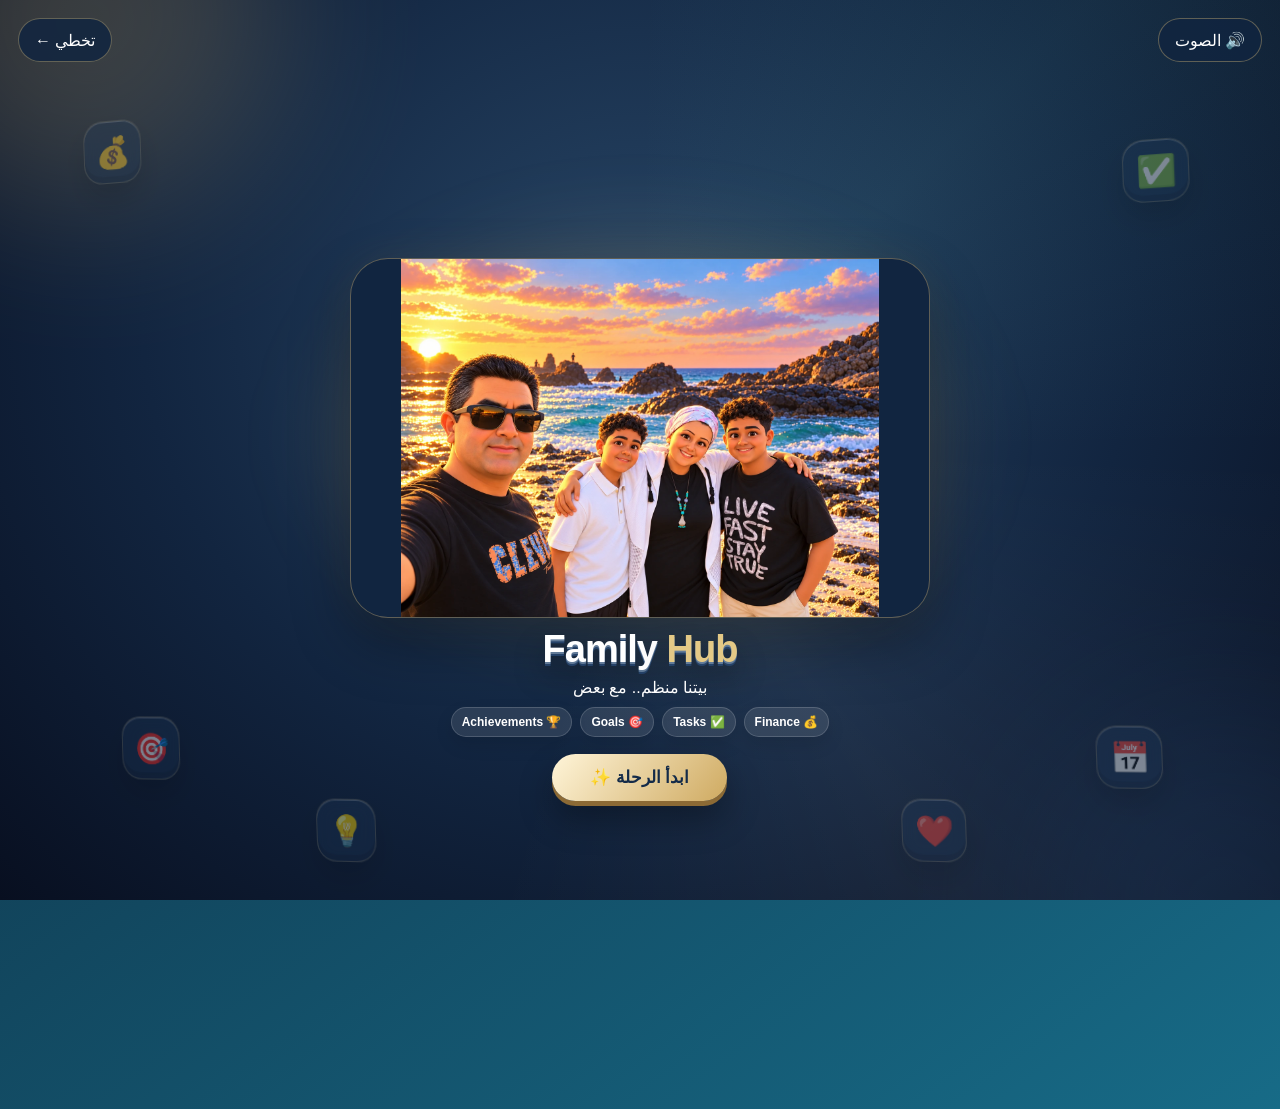
<file: index.html>
<!doctype html>
<html lang="ar" dir="rtl">
<head>
<meta charset="utf-8"><meta name="description" content="بيتنا منظم.. مع بعض. مصروفات ومهام وأهداف العيلة في مكان واحد."><meta name="robots" content="noindex,nofollow"><meta name="viewport" content="width=device-width, initial-scale=1, viewport-fit=cover">
<title>Family Hub</title>
<link rel="manifest" href="./manifest.webmanifest?v=14">
<link rel="apple-touch-icon" sizes="180x180" href="./family-hub-apple-v14.png">
<link rel="icon" type="image/png" sizes="192x192" href="./icon-192.png">

<style>
:root{--bg:#f4f7fb;--card:#fff;--ink:#152238;--muted:#718096;--accent:#176b87;--accent2:#64ccc5;--danger:#d9534f;--line:#e8edf3}
*{box-sizing:border-box} body{margin:0;font-family:Segoe UI,Tahoma,Arial,sans-serif;background:var(--bg);color:var(--ink)}
.app{display:grid;grid-template-columns:240px 1fr;min-height:100vh}.side{background:#102a43;color:#fff;padding:24px 16px;position:sticky;top:0;height:100vh}
.brand{font-size:24px;font-weight:800;margin-bottom:28px}.brand small{display:block;font-size:12px;font-weight:400;opacity:.65;margin-top:5px}
.nav button{width:100%;border:0;background:transparent;color:#d9e7f2;padding:13px 14px;border-radius:12px;text-align:start;font-size:15px;margin:3px 0;cursor:pointer}
.nav button.active,.nav button:hover{background:#1c4668;color:#fff}.main{padding:26px;max-width:1400px;width:100%;margin:auto}
.top{display:flex;justify-content:space-between;align-items:center;gap:16px;margin-bottom:24px}.top h1{margin:0;font-size:27px}.muted{color:var(--muted)}
.actions{display:flex;gap:8px}.btn{border:0;border-radius:10px;padding:10px 14px;cursor:pointer;font-weight:650}.primary{background:var(--accent);color:#fff}.ghost{background:#fff;color:var(--ink);border:1px solid var(--line)}
.cards{display:grid;grid-template-columns:repeat(4,1fr);gap:14px}.card{background:var(--card);border:1px solid var(--line);border-radius:18px;padding:18px;box-shadow:0 5px 18px rgba(16,42,67,.04)}
.metric .label{color:var(--muted);font-size:14px}.metric .value{font-size:25px;font-weight:800;margin-top:8px}.grid2{display:grid;grid-template-columns:1.3fr 1fr;gap:14px;margin-top:14px}
h2{font-size:18px;margin:0 0 15px}.barrow{margin:14px 0}.barhead{display:flex;justify-content:space-between;font-size:13px}.bar{height:9px;background:#edf2f7;border-radius:10px;margin-top:7px;overflow:hidden}.bar i{display:block;height:100%;background:var(--accent2);border-radius:10px}
.person,.task,.txn{display:flex;align-items:center;justify-content:space-between;padding:11px 0;border-bottom:1px solid var(--line);gap:10px}.person:last-child,.task:last-child,.txn:last-child{border:0}
.avatar{width:38px;height:38px;border-radius:50%;display:grid;place-items:center;background:#e7f5f4;font-weight:800;color:var(--accent);flex:0 0 auto}.who{display:flex;align-items:center;gap:10px;flex:1}.pill{font-size:12px;padding:5px 8px;border-radius:20px;background:#eef4f8;color:#496477}
.page{display:none}.page.active{display:block}.sectionhead{display:flex;justify-content:space-between;align-items:center;margin-bottom:12px}
table{width:100%;border-collapse:collapse;background:#fff;border-radius:16px;overflow:hidden}th,td{padding:13px;border-bottom:1px solid var(--line);text-align:start;font-size:14px}th{background:#f9fbfd;color:#557}
.modal{position:fixed;inset:0;background:#0b1f3388;display:none;place-items:center;padding:18px;z-index:10}.modal.show{display:grid}.modalbox{background:#fff;width:min(520px,100%);border-radius:18px;padding:20px}
.field{margin:12px 0}.field label{display:block;font-size:13px;color:#61758a;margin-bottom:6px}.field input,.field select{width:100%;padding:11px;border:1px solid #dce5ec;border-radius:10px;font:inherit}.row{display:grid;grid-template-columns:1fr 1fr;gap:10px}
.empty{color:var(--muted);padding:18px 0;text-align:center}
@media(max-width:900px){.app{grid-template-columns:1fr}.side{height:auto;position:fixed;bottom:0;top:auto;left:0;right:0;z-index:5;padding:8px}.brand{display:none}.nav{display:flex;overflow:auto}.nav button{min-width:95px;text-align:center;font-size:12px}.main{padding:18px 14px 90px}.cards{grid-template-columns:1fr 1fr}.grid2{grid-template-columns:1fr}}
@media(max-width:520px){.cards{grid-template-columns:1fr}.top{align-items:flex-start}.top h1{font-size:22px}.row{grid-template-columns:1fr}}

/* V2 visual motion */
@keyframes rise{from{opacity:0;transform:translateY(18px)}to{opacity:1;transform:none}}
@keyframes pop{0%{transform:scale(.94);opacity:.4}70%{transform:scale(1.025)}100%{transform:scale(1);opacity:1}}
@keyframes shimmer{0%{background-position:200% 0}100%{background-position:-200% 0}}
.card{animation:rise .48s cubic-bezier(.2,.8,.2,1) both;transition:transform .22s ease,box-shadow .22s ease}
.card:hover{transform:translateY(-3px);box-shadow:0 12px 28px rgba(16,42,67,.09)}
.cards .card:nth-child(2){animation-delay:.06s}.cards .card:nth-child(3){animation-delay:.12s}.cards .card:nth-child(4){animation-delay:.18s}
.btn{transition:transform .15s ease,filter .15s ease}.btn:active{transform:scale(.94)}
.metric{position:relative;overflow:hidden}.metric:after{content:"";position:absolute;width:90px;height:90px;border-radius:50%;background:rgba(100,204,197,.12);inset-inline-end:-30px;top:-30px}
.value{animation:pop .55s ease both}
.iconbubble{width:42px;height:42px;border-radius:14px;display:grid;place-items:center;font-size:21px;background:#edf8f7;margin-bottom:12px}
.metric:nth-child(2) .iconbubble{background:#fff1ef}.metric:nth-child(3) .iconbubble{background:#eef3ff}.metric:nth-child(4) .iconbubble{background:#fff7df}
.intro{position:fixed;inset:0;background:linear-gradient(145deg,#102a43,#176b87);z-index:100;display:grid;place-items:center;color:white;transition:opacity .65s ease,visibility .65s}
.intro.hide{opacity:0;visibility:hidden}.introInner{text-align:center;animation:pop .75s ease}.homeMark{width:96px;height:96px;margin:auto auto 18px;border-radius:30px;background:rgba(255,255,255,.13);display:grid;place-items:center;font-size:48px;box-shadow:inset 0 0 0 1px rgba(255,255,255,.16)}
.introTitle{font-size:34px;font-weight:900;letter-spacing:.2px}.introSub{opacity:.72;margin-top:8px}
.sound{width:42px;height:42px;padding:0;font-size:18px}
.toast{position:fixed;bottom:25px;inset-inline-end:25px;background:#102a43;color:#fff;padding:12px 16px;border-radius:12px;z-index:50;opacity:0;transform:translateY(12px);transition:.25s;pointer-events:none}.toast.show{opacity:1;transform:none}
@media(max-width:900px){.toast{bottom:80px}}

/* V3 premium family experience */
:root{--ring:#176b87}
body.dark{--bg:#0b1520;--card:#122232;--ink:#edf6fb;--muted:#9bb0c2;--line:#20374b}
body.dark .ghost,body.dark table,body.dark .modalbox{background:#122232;color:var(--ink);border-color:var(--line)}
body.dark th{background:#162a3b;color:#b9cbd8} body.dark .pill{background:#1c3447;color:#c8dbe8}
body.dark .field input,body.dark .field select{background:#0f1d2a;color:#fff;border-color:#29445b}
body.dark .bar{background:#1c3345}
.hero{background:linear-gradient(135deg,#102a43,#176b87);color:white;border-radius:24px;padding:22px;margin-bottom:14px;display:flex;justify-content:space-between;align-items:center;overflow:hidden;position:relative}
.hero:after{content:"";position:absolute;width:210px;height:210px;border-radius:50%;background:rgba(255,255,255,.07);inset-inline-end:-55px;top:-90px}
.heroText{position:relative;z-index:1}.heroTitle{font-size:22px;font-weight:850}.heroSub{opacity:.76;margin-top:5px;font-size:13px}
.heroBadge{font-size:42px;position:relative;z-index:1;animation:floaty 3s ease-in-out infinite}
@keyframes floaty{50%{transform:translateY(-6px) rotate(2deg)}}
.progressRing{--p:0;width:86px;height:86px;border-radius:50%;background:conic-gradient(var(--ring) calc(var(--p)*1%),#e9f0f4 0);display:grid;place-items:center;position:relative}
.progressRing:before{content:"";width:66px;height:66px;border-radius:50%;background:var(--card);position:absolute}
.progressRing span{position:relative;font-size:14px;font-weight:800}
.dark .progressRing{background:conic-gradient(#64ccc5 calc(var(--p)*1%),#20374b 0)}
.familyAvatar{width:54px;height:54px;border-radius:18px;display:grid;place-items:center;font-size:25px;background:linear-gradient(145deg,#e7f5f4,#f6fbfb);box-shadow:inset 0 0 0 1px rgba(23,107,135,.08)}
.dark .familyAvatar{background:#1c3447}
.memberStat{display:flex;align-items:center;gap:14px;margin-top:18px}
.memberStat .progressRing{width:62px;height:62px}.memberStat .progressRing:before{width:48px;height:48px}
.fab{display:none;position:fixed;inset-inline-end:18px;bottom:82px;width:54px;height:54px;border:0;border-radius:18px;background:var(--accent);color:#fff;font-size:28px;box-shadow:0 10px 24px rgba(16,42,67,.28);z-index:7}
.confetti{position:fixed;inset:0;pointer-events:none;z-index:9999;overflow:hidden}
.confetti i{position:absolute;top:-45px;font-style:normal;animation:fall 5.8s cubic-bezier(.15,.75,.25,1) forwards;will-change:transform,opacity}
.celebrateMsg{position:fixed;left:50%;top:42%;transform:translate(-50%,-50%) scale(.7);z-index:10000;pointer-events:none;background:rgba(13,37,57,.92);color:#fff;border-radius:24px;padding:16px 24px;font-weight:900;font-size:clamp(20px,5vw,34px);text-align:center;opacity:0;box-shadow:0 18px 55px rgba(0,0,0,.25)}
.celebrateMsg.show{animation:celebratePop 5.2s ease forwards}
@keyframes celebratePop{0%{opacity:0;transform:translate(-50%,-50%) scale(.65)}12%{opacity:1;transform:translate(-50%,-50%) scale(1.08)}22%,72%{opacity:1;transform:translate(-50%,-50%) scale(1)}100%{opacity:0;transform:translate(-50%,-58%) scale(.95)}}
@keyframes fall{to{transform:translate(var(--x),105vh) rotate(520deg);opacity:.15}}
.streak{display:inline-flex;gap:6px;align-items:center;background:#fff4dd;color:#9a6211;padding:6px 10px;border-radius:20px;font-size:12px;font-weight:700}
.dark .streak{background:#352b19;color:#ffd789}
@media(max-width:900px){
 .side{background:rgba(16,42,67,.97);backdrop-filter:blur(12px)}
 .nav button{border-radius:14px}.nav button.active{background:#fff;color:#176b87}
 .fab{display:block}.top .primary{display:none}
 .hero{border-radius:20px}
}

/* V4 accounts & roles */
.loginGate{position:fixed;inset:0;z-index:150;background:linear-gradient(145deg,#0d2539,#176b87);display:grid;place-items:center;padding:20px}
.loginGate.hidden{display:none}.loginCard{width:min(480px,100%);background:rgba(255,255,255,.97);border-radius:28px;padding:26px;box-shadow:0 30px 80px rgba(0,0,0,.25);color:#152238}
.loginLogo{text-align:center;margin-bottom:20px}.loginLogo .mark{width:72px;height:72px;border-radius:22px;background:#e7f5f4;display:grid;place-items:center;font-size:38px;margin:auto auto 10px}
.loginLogo h1{margin:0;font-size:27px}.loginLogo p{margin:6px 0;color:#718096}
.profiles{display:grid;grid-template-columns:1fr 1fr;gap:10px}.profileBtn{border:1px solid #e1e9ef;background:#fff;border-radius:18px;padding:16px 10px;cursor:pointer;transition:.2s;text-align:center;color:#152238}
.profileBtn:hover{transform:translateY(-3px);border-color:#64ccc5;box-shadow:0 8px 20px rgba(16,42,67,.08)}.profileEmoji{font-size:34px}.profileName{font-weight:800;margin-top:6px}.profileRole{font-size:11px;color:#718096;margin-top:3px}
.userChip{display:flex;align-items:center;gap:8px;background:var(--card);border:1px solid var(--line);padding:5px 9px;border-radius:12px;cursor:pointer}.userChip .mini{font-size:21px}.userChip b{font-size:12px}
.lockedNote{padding:30px;text-align:center;background:var(--card);border:1px solid var(--line);border-radius:18px}.lockedNote .big{font-size:44px;margin-bottom:10px}
@media(max-width:520px){.loginCard{padding:20px;border-radius:22px}.profiles{gap:8px}.profileBtn{padding:13px 8px}}

/* V5 goals + PIN */
.pinPad{display:grid;grid-template-columns:repeat(3,1fr);gap:9px;margin-top:14px}.pinPad button{padding:14px;border:1px solid #e2e8ef;background:#fff;border-radius:14px;font-size:18px;font-weight:800;cursor:pointer}
.pinDots{display:flex;justify-content:center;gap:10px;margin:18px}.pinDots i{width:12px;height:12px;border-radius:50%;background:#d8e2ea}.pinDots i.on{background:#176b87}
.goalGrid{display:grid;grid-template-columns:repeat(3,1fr);gap:14px}.savingsSummary{display:grid;grid-template-columns:repeat(3,1fr);gap:12px;margin-bottom:14px}.savingsSummary .card{padding:15px}.savingsSummary b{display:block;font-size:21px;margin-top:6px}.goalCard{background:var(--card);border:1px solid var(--line);border-radius:18px;padding:18px}.goalIcon{font-size:30px}.goalAmount{font-size:20px;font-weight:850;margin:10px 0 4px}.goalProgress{height:9px;background:#eaf0f4;border-radius:20px;overflow:hidden;margin-top:12px}.goalProgress i{height:100%;display:block;background:#64ccc5;border-radius:20px}
.kidWallet{background:linear-gradient(135deg,#176b87,#64ccc5);color:#fff;border-radius:20px;padding:20px;margin-bottom:14px}.kidWallet .bigMoney{font-size:30px;font-weight:900;margin-top:8px}
@media(max-width:700px){.goalGrid{grid-template-columns:1fr}.savingsSummary{grid-template-columns:1fr}}

/* V6 intro */
.intro{z-index:200;overflow:hidden}
.modal{z-index:160}.toast{z-index:250}
.intro .introInner{position:relative;z-index:1;padding:20px}
.homeMark{animation:floaty 3s ease-in-out infinite}
.stars i{position:absolute;font-style:normal;color:#fff;opacity:0;animation:twinkle 3.4s ease-in-out infinite}
@keyframes twinkle{0%,100%{opacity:0;transform:translateY(10px) scale(.6)}50%{opacity:.75;transform:translateY(-10px) scale(1)}}
.introFam{display:flex;justify-content:center;gap:14px;margin:22px 0 4px;height:52px}
.introFam span{font-size:34px;opacity:0;transform:translateY(14px) scale(.5);transition:all .55s cubic-bezier(.2,.9,.3,1.4)}
.introFam span.in{opacity:1;transform:none}
.introBtn{margin-top:22px;border:0;border-radius:30px;padding:13px 38px;font:inherit;font-size:17px;font-weight:800;background:#fff;color:#176b87;cursor:pointer;animation:pulseBtn 1.8s ease-in-out infinite;transition:opacity .4s}
@keyframes pulseBtn{50%{transform:scale(1.06);box-shadow:0 0 0 12px rgba(255,255,255,.13)}}
.introBtn.gone{opacity:0;pointer-events:none;animation:none}


/* Premium 3D Family Hub intro */
.intro3d{overflow:hidden;perspective:1000px;background:radial-gradient(circle at 50% 34%,#238aa1 0,#176b87 28%,#102a43 67%,#091d30 100%)}
.intro3d:before{content:"";position:absolute;inset:-25%;background:conic-gradient(from 0deg,transparent,rgba(100,204,197,.08),transparent 25%,rgba(255,255,255,.055),transparent 55%);animation:introSweep 12s linear infinite}
.introGlow{position:absolute;width:380px;height:380px;border-radius:50%;filter:blur(80px);opacity:.22;pointer-events:none}.introGlowA{background:#64ccc5;top:-170px;left:-100px;animation:glowFloat 6s ease-in-out infinite}.introGlowB{background:#4c8fda;right:-130px;bottom:-190px;animation:glowFloat 7s ease-in-out infinite reverse}
.introStage{position:relative;z-index:2;transform-style:preserve-3d;animation:stageArrive 1.05s cubic-bezier(.16,.84,.28,1) both}
.homeScene{width:150px;height:150px;margin:0 auto 16px;position:relative;display:grid;place-items:center;transform-style:preserve-3d;animation:sceneFloat 4.2s ease-in-out infinite}
.homeHalo{position:absolute;width:120px;height:120px;border-radius:50%;background:radial-gradient(circle,rgba(100,204,197,.34),rgba(100,204,197,.08) 48%,transparent 72%);filter:blur(2px);animation:haloPulse 2.8s ease-in-out infinite}
.homeCube{position:relative;width:92px;height:92px;transform-style:preserve-3d;animation:cubeTurn 7s cubic-bezier(.45,.05,.55,.95) infinite}
.homeFace{position:absolute;inset:0;border-radius:28px;background:linear-gradient(145deg,rgba(255,255,255,.22),rgba(255,255,255,.08));border:1px solid rgba(255,255,255,.24);backdrop-filter:blur(8px);box-shadow:inset 0 0 25px rgba(255,255,255,.06)}
.homeFront,.homeBack{display:grid;place-items:center;font-size:48px}.homeFront{transform:translateZ(25px);box-shadow:0 24px 55px rgba(0,0,0,.24),inset 0 0 25px rgba(255,255,255,.09)}.homeBack{transform:rotateY(180deg) translateZ(25px);font-size:34px}.homeRight{transform:rotateY(90deg) translateZ(46px);width:50px;left:21px}.homeLeft{transform:rotateY(-90deg) translateZ(46px);width:50px;left:21px}.homeTop{transform:rotateX(90deg) translateZ(46px);height:50px;top:21px}.homeBottom{transform:rotateX(-90deg) translateZ(46px);height:50px;top:21px}
.orbit{position:absolute;border:1px solid rgba(255,255,255,.2);border-radius:50%;transform-style:preserve-3d}.orbitOne{width:138px;height:52px;transform:rotateX(70deg) rotateZ(-12deg);animation:orbitSpin 5.5s linear infinite}.orbitTwo{width:112px;height:112px;transform:rotateY(68deg);animation:orbitSpin2 7s linear infinite}.orbit i{position:absolute;left:4px;top:50%;font-style:normal;color:#d9ffff;text-shadow:0 0 12px rgba(255,255,255,.8)}
.introTitle3d{font-size:40px;line-height:1.05;text-shadow:0 2px 0 rgba(255,255,255,.08),0 10px 25px rgba(0,0,0,.25);transform:translateZ(35px);animation:titleReveal .9s .28s cubic-bezier(.2,.85,.25,1) both}.introTitle3d span{color:#a9f0eb}
.intro3d .introSub{animation:softReveal .8s .52s ease both}.intro3d .introFam{perspective:700px}.intro3d .introFam span{filter:drop-shadow(0 10px 10px rgba(0,0,0,.22));transform:translateY(18px) rotateX(-55deg) scale(.6)}.intro3d .introFam span.in{transform:translateY(0) rotateX(0) scale(1)}
.intro3d .introBtn{box-shadow:0 14px 34px rgba(0,0,0,.18);animation:pulseBtn 1.8s ease-in-out infinite,softReveal .7s .8s both}
@keyframes stageArrive{from{opacity:0;transform:translateY(20px) rotateX(9deg) scale(.92)}to{opacity:1;transform:none}}@keyframes sceneFloat{0%,100%{transform:translateY(0) rotateX(-3deg)}50%{transform:translateY(-8px) rotateX(3deg)}}@keyframes cubeTurn{0%,12%{transform:rotateX(-7deg) rotateY(-18deg)}45%{transform:rotateX(7deg) rotateY(18deg)}75%{transform:rotateX(-4deg) rotateY(342deg)}100%{transform:rotateX(-7deg) rotateY(342deg)}}@keyframes orbitSpin{to{transform:rotateX(70deg) rotateZ(348deg)}}@keyframes orbitSpin2{to{transform:rotateY(68deg) rotateZ(-360deg)}}@keyframes haloPulse{50%{transform:scale(1.14);opacity:.65}}@keyframes introSweep{to{transform:rotate(360deg)}}@keyframes glowFloat{50%{transform:translate(35px,28px) scale(1.12)}}@keyframes titleReveal{from{opacity:0;transform:translateY(14px) translateZ(-40px) rotateX(35deg)}to{opacity:1;transform:translateZ(35px)}}@keyframes softReveal{from{opacity:0;transform:translateY(9px)}to{opacity:1;transform:none}}
@media(max-width:520px){.homeScene{width:130px;height:130px}.introTitle3d{font-size:34px}.homeCube{transform-origin:center}.intro3d .introFam{gap:10px}}
@media(prefers-reduced-motion:reduce){.intro3d *{animation-duration:.01ms!important;animation-iteration-count:1!important;transition-duration:.01ms!important}.intro3d .introFam span{opacity:1;transform:none}}

/* V10 monthly finance + reports */
.reportbar{display:flex;gap:10px;align-items:end;flex-wrap:wrap;margin:0 0 14px}.reportbar .field{margin:0;min-width:150px}.summaryMini{display:grid;grid-template-columns:repeat(4,1fr);gap:10px;margin-bottom:14px}.summaryMini .card{padding:13px}.summaryMini b{display:block;font-size:19px;margin-top:5px}.ownerTag{font-size:11px;padding:4px 7px;border-radius:12px;background:#eef4f8;color:#496477}.dark .ownerTag{background:#1c3447;color:#c8dbe8}
@media(max-width:700px){.summaryMini{grid-template-columns:1fr 1fr}.reportbar .field{min-width:calc(50% - 5px)}}

.moneyTypeButtons{display:grid;grid-template-columns:repeat(3,1fr);gap:8px;margin-top:5px}.moneyTypeBtn{border:1px solid #dbe5ec;background:#fff;border-radius:12px;padding:12px 7px;font:inherit;font-weight:800;cursor:pointer;color:#203044}.moneyTypeBtn.active{background:#147c94;color:#fff;border-color:#147c94;box-shadow:0 5px 14px rgba(20,124,148,.2)}@media(max-width:520px){.moneyTypeButtons{grid-template-columns:1fr}.moneyTypeBtn{padding:10px}}

.taskToolbar{display:flex;gap:8px;flex-wrap:wrap;margin:10px 0 14px}.taskFilter{border:1px solid var(--line);background:#fff;border-radius:12px;padding:9px 14px;cursor:pointer;font-weight:800}.taskFilter.active{background:var(--teal);color:#fff;border-color:var(--teal)}.taskStatus{font-size:12px;font-weight:800;padding:5px 9px;border-radius:999px;background:#eef6f8}.taskDone{opacity:.72}.taskDone b{text-decoration:line-through}.taskOwnerBtns{display:grid;grid-template-columns:repeat(4,1fr);gap:8px}.taskOwnerBtn{border:1px solid var(--line);background:#fff;border-radius:12px;padding:10px 6px;cursor:pointer;font-weight:800}.taskOwnerBtn.active{background:var(--teal)!important;color:#fff!important;border-color:var(--teal)!important;box-shadow:0 4px 12px rgba(14,116,144,.18)}.taskOwnerBtn .ownerName{display:inline-block;color:inherit!important;margin-inline-start:4px}@media(max-width:600px){.taskOwnerBtns{grid-template-columns:repeat(2,1fr)}}
.profilePhoto{width:54px;height:54px;border-radius:18px;object-fit:cover;display:block}
.miniPhoto{width:28px;height:28px;border-radius:9px;object-fit:cover;display:block}
.profilePhotoBtn{width:86px;height:86px;border-radius:24px;object-fit:cover;margin:auto;display:block;border:1px solid var(--line)}
.avatarChoices{display:grid;grid-template-columns:repeat(6,1fr);gap:8px;margin:12px 0}
.avatarChoice{border:1px solid var(--line);background:var(--card);border-radius:14px;padding:10px 5px;font-size:27px;cursor:pointer}
.avatarChoice.active{outline:3px solid #64ccc5}
.uploadAvatarLabel{display:block;border:1px dashed #9bb0c2;border-radius:14px;padding:13px;text-align:center;cursor:pointer;margin-top:12px}
@media(max-width:520px){.avatarChoices{grid-template-columns:repeat(3,1fr)}}
/* Privacy lock: never expose dashboard before authentication */
body.authLocked .app,body.authLocked .fab{visibility:hidden!important;pointer-events:none!important}
body.authLocked{background:linear-gradient(145deg,#0d2539,#176b87);min-height:100vh}
body.authLocked .loginGate{display:grid}
body.authLocked #pinModal{background:linear-gradient(145deg,#0d2539,#176b87);z-index:220}
body.authLocked #pinModal .modalbox{box-shadow:0 30px 80px rgba(0,0,0,.28)}

/* ===== Family Hub richer 3D intro ===== */
.intro3d{perspective:1200px;overflow:hidden}
.introStage{position:relative;z-index:5;transform-style:preserve-3d}
.introIconCloud{position:absolute;inset:0;z-index:3;pointer-events:none;transform-style:preserve-3d}
.introFloatIcon{position:absolute;display:grid;place-items:center;width:62px;height:62px;border-radius:20px;background:rgba(255,255,255,.11);border:1px solid rgba(255,255,255,.2);backdrop-filter:blur(9px);font-size:30px;box-shadow:0 18px 36px rgba(0,0,0,.2);animation:fhIconFloat 5s ease-in-out infinite}
.introFloatIcon:nth-child(2n){animation-duration:5.8s}.introFloatIcon:nth-child(3n){animation-duration:6.6s}
.introFloatIcon.i1{left:7%;top:14%}.introFloatIcon.i2{right:8%;top:16%}.introFloatIcon.i3{left:10%;bottom:14%}.introFloatIcon.i4{right:10%;bottom:13%}
.introFloatIcon.i5{left:25%;top:6%}.introFloatIcon.i6{right:25%;top:6%}.introFloatIcon.i7{left:25%;bottom:5%}.introFloatIcon.i8{right:25%;bottom:5%}
.introFeatureRow{display:flex;justify-content:center;gap:8px;flex-wrap:wrap;margin:13px auto 3px;max-width:520px;transform:translateZ(32px)}
.introFeature{font-size:12px;font-weight:900;padding:7px 10px;border-radius:999px;background:rgba(255,255,255,.10);border:1px solid rgba(255,255,255,.16);backdrop-filter:blur(7px);box-shadow:0 8px 18px rgba(0,0,0,.1)}
.introStage:after{content:"";position:absolute;left:50%;top:40%;width:300px;height:300px;transform:translate(-50%,-50%) translateZ(-70px);border:1px solid rgba(255,255,255,.12);border-radius:50%;animation:fhRing 11s linear infinite;pointer-events:none}
@keyframes fhIconFloat{0%,100%{transform:translate3d(0,0,20px) rotateY(-10deg) rotateZ(-2deg)}50%{transform:translate3d(0,-20px,85px) rotateY(14deg) rotateZ(4deg)}}
@keyframes fhRing{to{transform:translate(-50%,-50%) translateZ(-70px) rotate(360deg)}}
@media(max-width:600px){.introFloatIcon{width:46px;height:46px;border-radius:15px;font-size:23px}.introFloatIcon.i5,.introFloatIcon.i6{top:3%}.introFeatureRow{max-width:315px}.introFeature{font-size:10px;padding:6px 8px}}
@media(prefers-reduced-motion:reduce){.introFloatIcon,.introStage:after{animation:none!important}}


/* ===== Cross-device responsive hardening ===== */
html{-webkit-text-size-adjust:100%;text-size-adjust:100%;overflow-x:hidden}
body{width:100%;max-width:100vw;overflow-x:hidden}
*,*::before,*::after{box-sizing:border-box}
img,svg,video,canvas{max-width:100%;height:auto}
input,select,textarea,button{max-width:100%;font-size:16px}
.main{min-width:0;max-width:100%;overflow-x:hidden}
.content{min-width:0;max-width:100%;overflow-x:hidden}
.card,.modalCard{max-width:100%}
.modal{padding:max(12px,env(safe-area-inset-top)) max(12px,env(safe-area-inset-right)) max(12px,env(safe-area-inset-bottom)) max(12px,env(safe-area-inset-left))}
.modalCard{max-height:calc(100dvh - 24px);overflow:auto;-webkit-overflow-scrolling:touch}
.topbar{min-width:0}
.actions{flex-wrap:wrap}
.hero{min-width:0}
.grid,.grid2,.grid3{min-width:0}
table{max-width:100%}

@media (max-width:900px){
  .app{display:block!important;width:100%!important;max-width:100vw!important}
  .sidebar{position:relative!important;width:100%!important;max-width:100%!important;height:auto!important;min-height:0!important}
  .sidebar nav{display:flex!important;gap:6px!important;overflow-x:auto!important;white-space:nowrap!important;padding-bottom:8px!important;-webkit-overflow-scrolling:touch}
  .sidebar nav button,.sidebar .navItem{flex:0 0 auto!important}
  .main,.content{width:100%!important;margin:0!important;padding-left:14px!important;padding-right:14px!important}
  .topbar{display:flex!important;flex-wrap:wrap!important;gap:10px!important}
  .hero{padding:18px!important}
  .grid,.grid2,.grid3{grid-template-columns:1fr!important}
}

@media (max-width:600px){
  body{font-size:14px}
  .main,.content{padding-left:10px!important;padding-right:10px!important}
  .sidebar{padding:14px 10px!important}
  .sidebar h1,.sidebar .brand{font-size:22px!important}
  .topbar{align-items:stretch!important}
  .actions{width:100%!important;gap:7px!important}
  .actions button,.actions .btn{min-height:42px}
  .hero{padding:15px!important;border-radius:18px!important}
  .card{padding:14px!important;border-radius:18px!important}
  .modalCard{width:min(96vw,560px)!important;padding:16px!important;border-radius:20px!important}
  .formGrid{grid-template-columns:1fr!important}
  .introFloatIcon{width:42px!important;height:42px!important;font-size:21px!important}
  .introFloatIcon.i1{left:3%!important}.introFloatIcon.i2{right:3%!important}
  .introFloatIcon.i3{left:4%!important}.introFloatIcon.i4{right:4%!important}
  .introFloatIcon.i5{left:18%!important}.introFloatIcon.i6{right:18%!important}
  .introFloatIcon.i7{left:18%!important}.introFloatIcon.i8{right:18%!important}
  .introFeatureRow{max-width:300px!important}
}

@media (max-width:380px){
  .main,.content{padding-left:7px!important;padding-right:7px!important}
  .introFloatIcon{width:36px!important;height:36px!important;font-size:18px!important}
  .introFeature{font-size:9px!important;padding:5px 7px!important}
}

@media (min-width:901px) and (max-width:1200px){
  .sidebar{width:220px!important}
  .main{min-width:0!important}
}

@media (orientation:landscape) and (max-height:600px){
  .introFloatIcon{transform:scale(.82)}
  .modalCard{max-height:92dvh}
}


/* ===== Smooth progressive intro reveal ===== */
#intro .homeMark,
#intro .introTitle,
#intro .introSub,
#intro .introFam,
#intro .introFeatureRow,
#intro .introBtn{
  opacity:0;
  will-change:transform,opacity,filter;
  animation:fhSoftReveal .82s cubic-bezier(.22,.8,.28,1) forwards;
}
#intro .homeMark{animation-delay:.12s;transform:translateY(16px) translateZ(70px) scale(.92)}
#intro .introTitle{animation-delay:.34s;transform:translateY(15px) translateZ(48px)}
#intro .introSub{animation-delay:.56s;transform:translateY(13px) translateZ(32px)}
#intro .introFam{animation-delay:.80s;transform:translateY(14px) translateZ(38px)}
#intro .introFeatureRow{animation-delay:1.05s;transform:translateY(14px) translateZ(26px)}
#intro .introBtn{animation-delay:1.42s;transform:translateY(15px) scale(.96)}

#intro .introFeature{
  opacity:0;
  transform:translateY(12px) scale(.94);
  animation:fhChipReveal .62s cubic-bezier(.22,.8,.28,1) forwards;
}
#intro .introFeature:nth-child(1){animation-delay:1.08s}
#intro .introFeature:nth-child(2){animation-delay:1.22s}
#intro .introFeature:nth-child(3){animation-delay:1.36s}
#intro .introFeature:nth-child(4){animation-delay:1.50s}

#intro .introFloatIcon{
  opacity:0;
  animation-name:fhIconEnter,fhIconFloat;
  animation-duration:.75s,5.4s;
  animation-timing-function:cubic-bezier(.22,.8,.28,1),ease-in-out;
  animation-fill-mode:forwards,both;
  animation-iteration-count:1,infinite;
}
#intro .introFloatIcon.i1{animation-delay:.18s,.93s}
#intro .introFloatIcon.i2{animation-delay:.28s,1.03s}
#intro .introFloatIcon.i3{animation-delay:.38s,1.13s}
#intro .introFloatIcon.i4{animation-delay:.48s,1.23s}
#intro .introFloatIcon.i5{animation-delay:.58s,1.33s}
#intro .introFloatIcon.i6{animation-delay:.68s,1.43s}
#intro .introFloatIcon.i7{animation-delay:.78s,1.53s}
#intro .introFloatIcon.i8{animation-delay:.88s,1.63s}

@keyframes fhSoftReveal{
  0%{opacity:0;filter:blur(5px)}
  100%{opacity:1;filter:blur(0);transform:translateY(0) translateZ(0) scale(1)}
}
@keyframes fhChipReveal{
  0%{opacity:0;transform:translateY(12px) scale(.94)}
  100%{opacity:1;transform:translateY(0) scale(1)}
}
@keyframes fhIconEnter{
  0%{opacity:0;filter:blur(6px);transform:translate3d(0,20px,-45px) scale(.72)}
  100%{opacity:1;filter:blur(0);transform:translate3d(0,0,20px) scale(1)}
}
@media(prefers-reduced-motion:reduce){
 #intro .homeMark,#intro .introTitle,#intro .introSub,#intro .introFam,#intro .introFeatureRow,#intro .introBtn,#intro .introFeature,#intro .introFloatIcon{
   opacity:1!important;animation:none!important;filter:none!important;transform:none!important
 }
}


/* Mobile forms and month controls, including iOS safe areas and keyboard. */
:root{--teal:#176b87}
[hidden]{display:none!important}
button,input,select{font:inherit}
button{touch-action:manipulation}
.btn:disabled{opacity:.5;cursor:not-allowed;transform:none}
.btn:focus-visible,input:focus-visible,select:focus-visible{outline:3px solid #64ccc5;outline-offset:3px}
.modal{overflow-y:auto;overscroll-behavior:contain}
.modalbox{max-height:calc(100vh - 32px);max-height:calc(100dvh - 32px);overflow-y:auto;-webkit-overflow-scrolling:touch;position:relative}
.monthStrip{display:flex;justify-content:space-between;align-items:center;gap:12px;flex-wrap:wrap;margin:14px 0}
.monthStrip strong{display:block;font-size:18px;margin-top:4px}
.monthActions{display:flex;gap:8px;flex-wrap:wrap}
.monthHelp{line-height:1.7;font-size:14px}
.monthSection{margin:14px 0;padding:16px;border:1px solid var(--line);border-radius:16px}
.monthSection h3{margin:0}
.monthSection input,.monthSection select{max-width:100%;min-width:0;color:var(--ink);background:var(--card)}
.monthSection label{color:var(--ink)}
.dangerBtn{background:#a52a2a;color:#fff}
.dangerOutline{border-color:#c94242;color:#a52a2a;background:var(--card)}
.dark .dangerOutline{color:#ffa6a6}
.deleteConfirmation{border:1px solid #cb6767;border-radius:14px;padding:14px;margin-top:14px}
#monthManagerModal{z-index:230}
#monthManagerModal .modalClose{min-width:44px;min-height:44px}
#reportRangeError{color:#a52a2a;margin-bottom:10px}
@media(max-width:900px){
 .top{flex-wrap:wrap;gap:12px}.top .actions{width:100%;gap:7px}
 .side{padding-bottom:max(8px,env(safe-area-inset-bottom))}
 .main{padding-bottom:calc(110px + env(safe-area-inset-bottom))!important}
 .nav{display:grid;grid-template-columns:repeat(5,minmax(0,1fr));overflow:visible;gap:2px}
 .nav button{min-width:0!important;padding:12px 2px;min-height:48px;font-size:11px}
 .fab{bottom:calc(82px + env(safe-area-inset-bottom))}
 .toast{bottom:calc(90px + env(safe-area-inset-bottom));inset-inline:12px;text-align:center;max-width:560px;margin:auto}
 .btn,.userChip{min-height:44px}
 input,select{font-size:16px!important}
 .sectionhead{gap:12px;flex-wrap:wrap}
 .reportbar .field{min-width:0;flex:1 1 130px}.reportbar input{width:100%;min-width:0}
 .monthStrip{align-items:flex-start}.monthActions{width:100%}.monthActions .btn{flex:1 1 auto}
 .monthSection{padding:14px}.monthActions .btn{white-space:normal}
}
@media(max-width:380px){.actions .btn{padding:10px}.top h1{font-size:21px}.nav button{font-size:10px}}


/* Sculpted family-home introduction */
#intro{background:radial-gradient(ellipse at 50% 35%,#246c79 0%,#112e48 48%,#070f21 100%);isolation:isolate}
#intro .introStage{animation:none;transform:perspective(1100px) rotateX(var(--tiltY,0deg)) rotateY(var(--tiltX,0deg));transition:transform .22s ease-out}
#intro .homeScene{width:240px;height:205px;perspective:1000px;animation:sceneFloat 6s ease-in-out infinite}
.houseWorld{width:150px;height:130px;position:relative;transform-style:preserve-3d;transform:rotateX(-15deg) rotateY(-28deg);animation:houseOrbit 12s ease-in-out infinite}
.houseWall{position:absolute;inset:20px 0 0;background:linear-gradient(135deg,#fff9e8,#a5d6d4);backface-visibility:hidden;border:1px solid #b7e4df}
.houseFront{transform:translateZ(60px);box-shadow:inset 0 -8px 0 #7bb9b9;border-radius:4px}
.houseBack{transform:rotateY(180deg) translateZ(60px)}
.houseRight{width:120px;left:15px;transform:rotateY(90deg) translateZ(75px);background:linear-gradient(130deg,#72b4b9,#438b98)}
.houseLeft{width:120px;left:15px;transform:rotateY(-90deg) translateZ(75px)}
.houseRoof{position:absolute;width:176px;height:98px;left:-13px;top:-32px;background:repeating-linear-gradient(90deg,transparent 0 20px,#ffffff12 21px 23px),linear-gradient(135deg,#e9c381,#ad7441);border:2px solid #e2bd83;transform:rotateX(38deg) translateZ(37px);box-shadow:0 5px 14px #0004}
.houseRoofBack{transform:rotateX(-38deg) translateZ(-37px);background:#976438}
.houseGable{position:absolute;left:0;top:-40px;width:150px;height:65px;clip-path:polygon(50% 0,100% 100%,0 100%);background:#d3ece3;transform:translateZ(60px)}
.houseDoor{position:absolute;width:33px;height:60px;bottom:0;left:59px;border-radius:18px 18px 0 0;background:linear-gradient(90deg,#175369,#258fa1);border:3px solid #ecdfbd;box-shadow:0 0 15px #ffcd7755}
.houseDoor:after{content:'';position:absolute;width:4px;height:4px;border-radius:50%;background:#fbe4a7;right:4px;top:30px}
.houseWindow{position:absolute;width:30px;height:33px;top:27px;left:14px;background:linear-gradient(90deg,transparent 44%,#edf9e2 45% 55%,transparent 56%),linear-gradient(0deg,transparent 44%,#edf9e2 45% 55%,transparent 56%),#ffe6a1;border:3px solid #e4f2e4;border-radius:5px;box-shadow:0 0 22px #ffdd8870}
.houseWindow.second{left:auto;right:14px}
.housePlatform{position:absolute;width:216px;height:185px;left:-33px;top:48px;border-radius:25px;background:linear-gradient(135deg,#51a8a3,#1b686f);transform:rotateX(90deg) translateZ(-35px);box-shadow:0 18px 0 #163c50,0 24px 45px #0008;border:2px solid #96ded0}
.houseShadow{position:absolute;width:215px;height:55px;left:12px;bottom:0;border-radius:50%;background:#0006;filter:blur(14px)}
#intro .introTitle3d{text-shadow:0 1px #9dc5c9,0 3px #3e687b,0 5px #183a51,0 15px 30px #0007;letter-spacing:-1px}
#intro .introFloatIcon{box-shadow:inset 0 1px #ffffff55,inset 0 -6px #0002,0 15px 30px #0004;backdrop-filter:blur(10px)}
.introControls{position:absolute;top:max(18px,env(safe-area-inset-top));left:18px;right:18px;display:flex;justify-content:space-between;z-index:10;gap:12px}
.introControls button{border:1px solid #ffffff40;background:#0c223a99;color:#fff;border-radius:22px;padding:10px 16px;font:inherit;cursor:pointer;min-height:44px}
#intro .introBtn{background:linear-gradient(130deg,#fff3d7,#e7bf7a);color:#173b50;box-shadow:0 6px 0 #99764c,0 18px 35px #0005}
@keyframes houseOrbit{0%,100%{transform:rotateX(-15deg) rotateY(-28deg)}50%{transform:rotateX(-12deg) rotateY(24deg)}}
@media(max-width:600px){#intro .homeScene{width:210px;height:180px}.houseWorld{scale:.86;transform-origin:50% 60%}#intro .introFloatIcon.i5,#intro .introFloatIcon.i6{display:none}#intro .introTitle3d{font-size:36px}}
@media(max-height:600px){#intro .homeScene{height:125px;scale:.7;margin-bottom:-10px}#intro .introFam,#intro .introFeatureRow{display:none}#intro .introBtn{margin-top:12px}}
@media(prefers-reduced-motion:reduce){#intro .houseWorld,#intro .homeScene{animation:none!important}#intro .introStage{transform:none!important}}


/* Together: warm family visual identity */
:root{--bg:#f7f5f0;--card:#fffefa;--ink:#20394b;--muted:#617483;--accent:#176b70;--accent2:#73bdb1;--line:#e7e8df}
body{background:radial-gradient(ellipse at 90% 5%,#e4f1eb,transparent 40%),radial-gradient(ellipse at 2% 60%,#fff0db,transparent 35%),var(--bg)}
.side{background:linear-gradient(160deg,#173d4c,#102638);box-shadow:4px 0 35px #163c4b12}
.brand{letter-spacing:-.6px}.brand small{line-height:1.8;font-size:13px}
.nav button{min-height:48px;transition:background .2s,transform .2s}.nav button.active{background:linear-gradient(110deg,#d7ad6c,#f6dcad);color:#183a49;box-shadow:0 7px 18px #0002;font-weight:800}
.card,.goalCard{border-radius:24px;box-shadow:0 8px 26px #28483908;border-color:var(--line)}
.metric{border-top:3px solid #82bcac;background:linear-gradient(135deg,var(--card),#f2faf3)}
.metric:nth-child(2){border-top-color:#d69b82;background:linear-gradient(135deg,var(--card),#fff3e9)}
.metric:nth-child(3){border-top-color:#879bca;background:linear-gradient(135deg,var(--card),#f0f3fb)}
.metric:nth-child(4){border-top-color:#d6b364;background:linear-gradient(135deg,var(--card),#fff7df)}
.metric .iconbubble{width:54px;height:54px;border-radius:19px;box-shadow:inset 0 2px #ffffffdd,inset 0 -4px #00000008,0 8px 13px #2c574410;font-size:27px;transform:rotate(-6deg)}
.metric .value{font-size:clamp(24px,2.5vw,32px);letter-spacing:-.5px}.metric .label{font-weight:650}
.hero{background:linear-gradient(115deg,#163e4b,#1e5960);min-height:220px;padding:28px 32px;border-radius:28px;box-shadow:0 14px 30px #183c4b18;gap:22px}
.heroText{max-width:56%}.heroTitle{font-size:clamp(22px,2.5vw,30px);line-height:1.55}.heroSub{font-size:14px;line-height:1.8;opacity:.9}
.heroArt{width:38%;align-self:stretch;min-height:170px;position:relative;z-index:1;overflow:hidden;border-radius:22px;border:1px solid #ffffff20}
.heroArt img{width:100%;height:100%;object-fit:cover;position:absolute;inset:0;object-position:center 42%}
.streak{background:#ffffff15;color:#f3d8ab;border:1px solid #ffffff20}
.monthStrip{padding:18px 20px;background:var(--card);border:1px solid var(--line);border-radius:22px}
.primary{background:linear-gradient(125deg,#1b7774,#155b67);box-shadow:0 5px 12px #1b77741c}.btn{border-radius:14px;min-height:44px}
.goalCard{position:relative;overflow:hidden;background:linear-gradient(155deg,var(--card),#f1f7f2);border-top:4px solid #d4b172}
.goalCard .goalIcon{width:64px;height:64px;display:grid;place-items:center;border-radius:22px;background:#f5ead5;box-shadow:inset 0 2px #fff,0 9px 15px #7f754512;margin-bottom:14px;font-size:34px;transform:rotate(-6deg)}
.goalCard b{font-size:18px}.goalProgress{height:12px}.goalProgress i{background:linear-gradient(90deg,#206a70,#8acabd)}
.familyAvatar{border-radius:20px;background:linear-gradient(145deg,#f8e8c9,#e3eee8);box-shadow:0 6px 12px #20394b0a}
.loginCard{border-radius:30px!important;box-shadow:0 30px 75px #10263835!important}.loginFamily{width:250px;height:150px;object-fit:cover;border-radius:24px;margin-bottom:14px;box-shadow:0 12px 25px #142f4330}
.familyScene{position:relative;width:min(580px,85vw);margin:0 auto 4px;perspective:1000px}
.familyHug{position:relative;z-index:1;display:block;width:100%;height:min(36vh,330px);object-fit:cover;object-position:center 43%;border-radius:38px;border:1px solid #f2d3a833;box-shadow:0 25px 60px #0005,0 0 40px #82c8ba15;animation:familyBreathe 7s ease-in-out infinite}
.familyAura{position:absolute;inset:-15px;border-radius:50%;background:#eec88c25;filter:blur(45px)}
.familyCaption{position:relative;z-index:2;display:inline-block;margin-top:-8px;padding:8px 22px;border-radius:20px;background:#173c4ded;border:1px solid #e7c79555;color:#f3dfbb;font-size:14px;box-shadow:0 5px 15px #0003}
#intro .introTitle3d{font-size:38px;margin-top:12px}#intro .introFam{display:none}#intro .introFeatureRow{margin-top:10px}#intro .introBtn{margin-top:14px}#intro .introFloatIcon{opacity:.45!important}#intro .introFloatIcon.i5,#intro .introFloatIcon.i6{display:none}
@keyframes familyBreathe{0%,100%{transform:translateY(0) rotateY(-2deg)}50%{transform:translateY(-7px) rotateY(2deg)}}
.dark{--bg:#102332;--card:#183342;--ink:#eef4f2;--muted:#b2c4cb;--line:#2a4957}.dark .metric,.dark .goalCard{background:linear-gradient(140deg,#1c3947,#17313e)}.dark .goalCard .goalIcon{background:#3c4c47}.dark .monthStrip{background:var(--card)}
@media(max-width:700px){.hero{padding:20px!important;gap:16px;min-height:0;align-items:center}.heroText{max-width:61%}.heroArt{width:35%;min-height:145px}.heroTitle{font-size:21px}.heroSub{font-size:12px}.hero .streak{font-size:10px}.familyHug{height:min(33vh,280px);border-radius:28px}.familyCaption{font-size:12px;padding:7px 14px}#intro .introTitle3d{font-size:32px}#intro .introFeatureRow{display:none}}
@media(max-width:420px){.hero{display:block}.heroText{max-width:100%}.heroArt{display:none}.familyHug{height:31vh}.familyScene{width:88vw}}
@media(max-height:600px){.familyHug{height:36vh}.familyCaption{display:none}#intro .introTitle3d{font-size:25px;margin-top:5px}#intro .introSub{font-size:12px}#intro .introBtn{padding:9px 25px;margin-top:8px}}
@media(prefers-reduced-motion:reduce){.familyHug{animation:none!important;transform:none!important}.card,.goalCard,.btn{transition:none!important;animation:none!important}}


/* Navy • Gold • White — responsive family workspace */
:root{--bg:#f4f6fa;--card:#fff;--ink:#152b49;--muted:#5e7087;--accent:#17375c;--accent2:#c6a465;--line:#e4e8f0;--gold:#c6a465;--navy:#112540;--teal:#17375c}
body{background:radial-gradient(ellipse at 90% 0%,#e9edf5,transparent 48%),var(--bg)}
.side{background:linear-gradient(165deg,#152e50,#0b1930);border-inline-end:1px solid #c6a46540}
.brand{color:#fff}.brand small{color:#d9c69c;opacity:1}
.nav button{color:#dce4f0}.nav button.active{background:linear-gradient(115deg,#c5a064,#eddbac);color:#10233e}.nav button:hover:not(.active){background:#243f61;color:white}
.hero{background:linear-gradient(115deg,#101f39,#203e64);border:1px solid #c6a46555;box-shadow:0 12px 35px #10233e18}
.hero:after{background:#c6a46514}.heroArt{border-color:#d6ba7b66}.heroSub{color:#e4e9f1}.streak{background:#d7b7751c;color:#f1dcae;border-color:#d7b77555}
.card,.goalCard{background:var(--card);border-color:var(--line);box-shadow:0 7px 25px #12294c08}
.metric{border-top-color:#c6a465;background:linear-gradient(140deg,#fff,#f3f6fc)}
.metric:nth-child(2){border-top-color:#8a9bb5;background:linear-gradient(140deg,#fff,#f2f5fa)}
.metric:nth-child(3){border-top-color:#314f79;background:linear-gradient(140deg,#fff,#eef2f9)}
.metric:nth-child(4){border-top-color:#c6a465;background:linear-gradient(140deg,#fff,#fcf8ee)}
.metric .iconbubble,.metric:nth-child(2) .iconbubble,.metric:nth-child(3) .iconbubble,.metric:nth-child(4) .iconbubble{background:linear-gradient(145deg,#fff9e9,#e9d8ae);border:1px solid #d8c38c;color:#17375c;box-shadow:inset 0 2px #fff,inset 0 -4px #b79a4d18,0 7px 14px #253f6514}
.primary{background:linear-gradient(125deg,#23456e,#102c4e);color:#fff;border:1px solid #31547d;box-shadow:0 5px 14px #102c4e18}
.ghost{background:var(--card);color:var(--ink);border-color:var(--line)}
.goalCard{background:linear-gradient(155deg,var(--card),#f6f8fc);border-top-color:#c6a465}.goalCard .goalIcon{background:linear-gradient(135deg,#fcf5df,#e8d6ad);border:1px solid #d9c48e}.goalProgress i{background:linear-gradient(90deg,#9c793e,#e3cd93)}
.bar i{background:linear-gradient(90deg,#16375d,#ba9859)}.pill{background:#edf1f7;color:#37506d}.progressRing{--ring:#c6a465!important}
.familyAvatar{background:linear-gradient(145deg,#fff8e7,#e7edf7);border:1px solid #dfd4b6}.avatar{background:#edf1f7;color:#17375c}
.monthStrip{border-color:#d6c8a7}.monthStrip strong{color:var(--ink)}.monthSection{background:var(--card)}
.field input:focus,.field select:focus{outline:2px solid #c6a465;outline-offset:2px}.btn:focus-visible,.nav button:focus-visible,summary:focus-visible{outline:3px solid #c6a465;outline-offset:3px}
#intro{background:radial-gradient(ellipse at 50% 35%,#274565,#122540 55%,#080f20)}#intro .introFloatIcon{background:#183456aa;border-color:#d6b87955;color:#f3dca6}
#intro .introGlowA{background:#d5b36d}#intro .introGlowB{background:#244f82}
#intro .introTitle3d span{color:#e4c986}#intro .introTitle3d{text-shadow:0 2px #627b98,0 4px #254268,0 15px 30px #0007}
.familyHug{border-color:#d7b77666;box-shadow:0 25px 60px #0005,0 0 50px #d6b87915}.familyAura{background:#d6b87925}
#intro .introBtn{background:linear-gradient(130deg,#fff5d9,#cfaa61);color:#142b49;box-shadow:0 5px 0 #8c6a35,0 18px 35px #0005}
.introControls button{background:#112540d9;border-color:#d6b87966}.loginGate{background:radial-gradient(ellipse at top,#28496c,#0a1930)}
.loginCard{border:1px solid #d5bb7d55;background:var(--card)}.profileBtn{border-color:#e2e7ef}.profileBtn:hover{border-color:#c6a465;box-shadow:0 8px 20px #152e5012}
.iconbubble{animation:goldIconFloat 5s ease-in-out infinite!important}.metric:nth-child(2) .iconbubble{animation-delay:.7s!important}.metric:nth-child(3) .iconbubble{animation-delay:1.4s!important}.metric:nth-child(4) .iconbubble{animation-delay:2.1s!important}
.goalIcon{animation:goldIconFloat 6s ease-in-out infinite}.goalCard:nth-child(2) .goalIcon{animation-delay:1s}.goalCard:nth-child(3) .goalIcon{animation-delay:2s}
.page.active{animation:pageWelcome .4s ease-out}.nav button.active{position:relative}.nav button.active:after{content:'';position:absolute;width:5px;height:5px;border-radius:50%;background:#112540;inset-inline-end:8px;top:50%}
@keyframes goldIconFloat{0%,100%{transform:translateY(0) rotate(-4deg)}50%{transform:translateY(-4px) rotate(3deg)}}
@keyframes pageWelcome{from{opacity:.35;transform:translateY(9px)}to{opacity:1;transform:none}}
body.motionPaused *,body.motionPaused *:before,body.motionPaused *:after{animation:none!important;transition:none!important}
body.motionPaused #intro .introBtn,body.motionPaused #intro .introTitle,body.motionPaused #intro .introSub,body.motionPaused #intro .introFloatIcon{opacity:1!important;transform:none!important}
.dark{--bg:#0d1b2e;--card:#162a43;--ink:#f2f5fa;--muted:#b5c3d4;--line:#2d4564}.dark .metric,.dark .goalCard{background:linear-gradient(140deg,#1b3552,#142940)}.dark .goalCard .goalIcon,.dark .iconbubble{color:#132844}.dark table{background:var(--card)}.dark th{background:#1e3856;color:#d6e1f0}.dark .familyAvatar{background:#243d59}.dark .pill{background:#29415d;color:#e8d49c}.dark .loginCard{background:var(--card)}
@media(min-width:901px){.app{display:grid!important;grid-template-columns:230px minmax(0,1fr)!important}.side{width:auto!important;position:sticky!important;top:0!important;height:100vh!important}.main{padding:28px!important;min-width:0}.cards{grid-template-columns:repeat(4,minmax(0,1fr))}.metric .value{font-size:clamp(21px,2.2vw,31px)}}
@media(min-width:901px) and (max-width:1150px){.cards{grid-template-columns:repeat(2,minmax(0,1fr))}.top{flex-wrap:wrap}.actions{flex-wrap:wrap}}
@media(max-width:900px){.app{display:block!important}.side{position:fixed!important;top:auto!important;bottom:0!important;left:0;right:0;height:auto!important;width:100%!important;padding:8px 8px max(8px,env(safe-area-inset-bottom))!important;background:#102540f5;z-index:20;border-top:1px solid #bda06466}.side .brand{display:none}.side .nav{display:flex;overflow-x:auto;gap:3px;scrollbar-width:none}.nav button{min-width:0;flex:1 0 65px;padding:10px 6px;margin:0;font-size:12px}.nav button.active:after{display:none}.main{width:100%!important;margin:0!important;padding:18px 16px calc(112px + env(safe-area-inset-bottom))!important}.cards{grid-template-columns:repeat(2,minmax(0,1fr))}.grid2{grid-template-columns:1fr}.top{flex-wrap:wrap;gap:12px}.actions{display:flex;flex-wrap:wrap;width:100%;gap:7px}.top h1{font-size:24px}.goalGrid{grid-template-columns:repeat(2,minmax(0,1fr))}.heroText{max-width:60%}.heroArt{width:36%}}
@media(max-width:600px){.main{padding-inline:12px!important}.cards{gap:10px}.metric{padding:14px!important}.metric .value{font-size:22px}.metric .label{font-size:12px}.metric .iconbubble{width:44px;height:44px;font-size:23px}.metric .progressRing{width:48px;height:48px}.metric .progressRing:before{width:36px;height:36px}.metric .progressRing span{font-size:10px}.goalGrid{grid-template-columns:1fr}.heroText{max-width:100%}.heroArt{display:none}.heroTitle{font-size:22px}.hero{min-height:0}.row{grid-template-columns:1fr}.sectionhead{gap:10px;flex-wrap:wrap}.actions .btn{padding:9px 11px}.userChip{min-height:44px}.familyHug{height:auto;max-height:36vh;object-fit:contain;background:#112540}.familyScene{width:90vw}.introControls{left:12px;right:12px}.summaryMini{grid-template-columns:repeat(2,minmax(0,1fr))}.reportbar .field{min-width:0;flex:1 1 140px}.taskToolbar{overflow-x:auto;flex-wrap:nowrap}.task{flex-wrap:wrap}.field input,.field select{min-height:46px}}
@media(max-width:350px){.cards{grid-template-columns:1fr}.nav button{font-size:11px;flex-basis:58px}.actions{gap:5px}.top h1{font-size:21px}}
@media(prefers-reduced-motion:reduce){*,*:before,*:after{animation:none!important;transition:none!important}#intro .introBtn,#intro .introTitle,#intro .introSub,#intro .introFloatIcon{opacity:1!important;transform:none!important}}

body.authLocked #pinModal{background:linear-gradient(145deg,#10233e,#24456e)}
.taskFilter.active,.taskOwnerBtn.active{background:#17375c!important;border-color:#c6a465!important}.taskStatus{background:#edf1f8;color:#2c4565}.dark .taskStatus{background:#29425d;color:#eee1c4}.dark .taskFilter,.dark .taskOwnerBtn{background:var(--card);color:var(--ink)}
.dark .progressRing{background:conic-gradient(#c6a465 calc(var(--p)*1%),#29415e 0)}
.heroArt img{object-fit:contain;background:#112540}
.familyHug{height:auto;max-height:40vh;object-fit:contain;background:#112540}.loginFamily{object-fit:contain;background:#112540}

/* Unified navy/gold/white authentication */
body.authLocked #pinModal,.loginGate{background:radial-gradient(ellipse at 50% 10%,#203b60,#0e203b 65%,#0a172b)}
#pinModal .modalbox,.loginCard{background:#fff!important;color:#152b49;border:1px solid #d5bc83!important;box-shadow:0 24px 70px #050e2066!important}
#pinTitle,.loginLogo h1{color:#152b49}#pinHint,#chooseText{color:#607087}
#cloudPassword{background:#fff!important;color:#152b49!important;border:1px solid #cbb783!important;box-shadow:inset 0 1px 4px #152b4908}
#cloudPassword:focus{outline:2px solid #c6a465;outline-offset:2px}
#cloudLoginBtn{background:linear-gradient(120deg,#ddc38c,#bd9653)!important;color:#112540!important;border:1px solid #ad8744;box-shadow:0 6px 16px #a9813c26}
#cloudLoginBtn:hover{filter:brightness(1.04)}
#pinModal .ghost,.loginCard .ghost{background:#fff!important;color:#152b49!important;border:1px solid #ded2b7;box-shadow:none}
#pinModal .ghost:hover{background:#fbf7ee!important;border-color:#c6a465}
.loginCard .profileBtn{background:#fff;color:#152b49;border-color:#ded2b7}.loginCard .profileBtn:hover{background:#fbf7ee;border-color:#c6a465}

/* Individual portraits from the unchanged approved image, then the full family. */
.familyPortraits{position:absolute;inset:0;z-index:3;display:flex;align-items:center;justify-content:center;gap:12px;pointer-events:none;opacity:0;direction:ltr}
.revealPortrait{width:clamp(58px,10vw,105px);aspect-ratio:1;border-radius:50%;background-image:url('./assets/family-pixar-final.webp');background-repeat:no-repeat;border:3px solid #d3b16c;box-shadow:0 12px 24px #0005,0 0 0 5px #d3b16c12;opacity:0;transform:translateY(20px) scale(.7)}
.portraitFather{background-size:520% auto;background-position:12% 44%;--delay:.15s}
.portraitMother{background-size:560% auto;background-position:65% 49%;--delay:1s}
.portraitSonOne{background-size:560% auto;background-position:46% 52%;--delay:1.85s}
.portraitSonTwo{background-size:560% auto;background-position:81% 49%;--delay:2.7s}
#intro.reveal-playing .familyPortraits{opacity:1;animation:portraitsExit .65s 4.05s ease forwards}
#intro.reveal-playing .revealPortrait{animation:portraitArrive .7s var(--delay) cubic-bezier(.2,.8,.2,1) forwards}
#intro.reveal-playing .familyHug{opacity:0;animation:familyTogether 1s 4.15s ease forwards!important}
@keyframes portraitArrive{from{opacity:0;transform:translateY(20px) scale(.7)}to{opacity:1;transform:translateY(0) scale(1)}}
@keyframes portraitsExit{to{opacity:0;transform:translateY(-8px) scale(.97)}}
@keyframes familyTogether{from{opacity:0;transform:translateY(10px) scale(.97)}to{opacity:1;transform:translateY(0) scale(1)}}
@media(max-width:420px){.familyPortraits{gap:9px}.revealPortrait{width:19%;border-width:2px}}
body.motionPaused #intro .familyPortraits{display:none!important}body.motionPaused #intro .familyHug{opacity:1!important;transform:none!important}
@media(prefers-reduced-motion:reduce){#intro .familyPortraits{display:none!important}#intro .familyHug{opacity:1!important;transform:none!important}}

</style>
<link rel="stylesheet" href="./user-style.css">

<meta name="theme-color" content="#0d2539">
<meta name="apple-mobile-web-app-capable" content="yes">
<meta name="apple-mobile-web-app-status-bar-style" content="black-translucent">
<meta name="apple-mobile-web-app-title" content="Family Hub">

<link rel="stylesheet" href="./family-fun.css">
</head>
<body class="authLocked">
<div class="loginGate" id="loginGate">
 <div class="loginCard">
  <div class="loginLogo"><img class="loginFamily" src="./assets/family-pixar-final.webp" width="1448" height="1086" alt="أهلًا بعيلتنا"><h1>Family Hub</h1><p id="chooseText">مين بيستخدم التطبيق؟</p></div>
  <div class="profiles" id="profiles"></div>
  <div style="text-align:center;margin-top:16px"><button class="btn ghost" id="loginLang">EN</button></div>
 </div>
</div>
<div class="intro intro3d" id="intro"><div class="introControls"><button type="button" id="introMute">🔊 الصوت</button><button type="button" id="introSkip">تخطي ←</button></div>
 <div class="introGlow introGlowA"></div><div class="introGlow introGlowB"></div>
 <div class="stars" id="stars"></div>
 <div class="introIconCloud" aria-hidden="true">
  <div class="introFloatIcon i1">💰</div>
  <div class="introFloatIcon i2">✅</div>
  <div class="introFloatIcon i3">🎯</div>
  <div class="introFloatIcon i4">📅</div>
  <div class="introFloatIcon i5">💳</div>
  <div class="introFloatIcon i6">🏆</div>
  <div class="introFloatIcon i7">💡</div>
  <div class="introFloatIcon i8">❤️</div>
 </div>
 <div class="introInner introStage">
  <div class="familyScene"><div class="familyAura"></div><div class="familyPortraits" aria-hidden="true"><div class="revealPortrait portraitFather" data-reveal-order="1"></div><div class="revealPortrait portraitMother" data-reveal-order="2"></div><div class="revealPortrait portraitSonOne" data-reveal-order="3"></div><div class="revealPortrait portraitSonTwo" data-reveal-order="4"></div></div><img class="familyHug" src="./assets/family-pixar-final.webp" width="1448" height="1086" alt="شخصيات عيلتنا الكرتونية على الشاطئ وقت الغروب" fetchpriority="high"></div>
  <div class="introTitle introTitle3d">Family <span>Hub</span></div>
  <div class="introSub" id="introTag">بيتنا منظم.. مع بعض</div>
  <div class="introFam" id="introFam"><span>👨</span><span>👩</span><span>🧑</span><span>👦</span></div>
  <div class="introFeatureRow" aria-hidden="true">
   <span class="introFeature">💰 Finance</span>
   <span class="introFeature">✅ Tasks</span>
   <span class="introFeature">🎯 Goals</span>
   <span class="introFeature">🏆 Achievements</span>
  </div>
  <button class="introBtn" id="introBtn">ابدأ ✨</button>
 </div>
</div>
<div class="toast" id="toast"></div>
<div class="app">
<aside class="side">
 <div class="brand">Family Hub<small data-t="tag">بيتنا منظم.. مع بعض</small></div>
 <div class="nav">
  <button class="active" data-page="home">🏠 <span data-t="home">الرئيسية</span></button>
  <button data-page="finance" id="financeNav">💰 <span data-t="finance">المالية</span></button>
  <button data-page="tasks">✅ <span data-t="tasks">المهام</span></button>
  <button data-page="family">👨‍👩‍👦‍👦 <span data-t="family">الأسرة</span></button>
<button data-page="goals">🎯 <span id="goalsNavText">الأهداف</span></button>
 </div>
</aside>
<main class="main">
 <div class="top">
  <div><h1 id="hello">أهلًا بيك في بيتنا 👋</h1><div class="muted" id="today"></div></div>
  <div class="actions"><button class="userChip" id="userChip" onclick="openProfile()"><span class="mini" id="userEmoji">👨</span><b id="userName">حسابي</b></button><button type="button" class="btn ghost" id="pushToolbarBtn" onclick="openPushSettings()" aria-label="الإشعارات / Notifications">🔔</button><button class="btn ghost" id="styleToolbarBtn" onclick="openUserStyle()" title="ألواني / My colors">🎨</button><button class="btn ghost sound" id="themeBtn" title="Theme">🌙</button><button class="btn ghost sound" id="soundBtn" title="Sound">🔊</button><button class="btn ghost" id="motionToggle" title="تشغيل أو إيقاف الحركة / Toggle motion" aria-pressed="false">◌</button><button class="btn ghost" id="replayIntro" title="إعادة المقدمة / Replay intro">✨</button><button class="btn ghost" id="lang">EN</button><button class="btn ghost" id="logoutBtn" onclick="logout()">🚪 خروج</button><button class="btn primary" id="quick">＋ <span data-t="addExpense">مصروف</span></button></div>
 </div>

 <section id="home" class="page active">
<section id="familyFun" hidden aria-label="ساعة البيت والترحيب ومواعيد الصلاة"><div class="funHead"><div><small>⏰ ساعة البيت · توقيت القاهرة</small><time id="familyClock"></time></div><div><p id="funPhrase"></p></div></div><div class="funControls"><label><input id="funPrayer" type="checkbox">تذكير مكتوب بالصلاة وأنا فاتح التطبيق</label><label>المدينة <select id="funCity"><option value="Sheikh Zayed">الشيخ زايد</option><option value="Cairo">القاهرة</option><option value="Giza">الجيزة</option><option value="Alexandria">الإسكندرية</option></select></label></div><p id="prayerNext"></p><div id="prayerList"></div><small id="funStatus" role="status"></small><small>التذكير مكتوب والتطبيق مفتوح فقط. المواعيد محسوبة بواسطة AlAdhan بالطريقة المصرية، وقد تختلف قليلًا عن المسجد المحلي.</small></section>
  <div class="hero"><div class="heroText"><div class="streak">🔥 <span id="streakText">Family Streak</span></div><div class="heroTitle" id="heroTitle" style="margin-top:10px">خلّينا نخلي الشهر تحت السيطرة</div><div class="heroSub" id="heroSub">كل خطوة صغيرة بتفرق في ميزانية ومهام البيت.</div></div><div class="heroArt"><img src="./assets/family-pixar-final.webp" width="1448" height="1086" alt="عيلتنا مع بعض" decoding="async"></div></div>
  <div class="monthStrip"><div><span class="muted" id="activeMonthHint">ميزانية الشهر اللي بتتابعه</span><strong id="activeMonthLabel"></strong></div><div class="monthActions" data-parent-month hidden><button type="button" class="btn primary" id="homeNewMonthBtn" onclick="openMonthManager('new')">✨ شهر جديد</button><button type="button" class="btn ghost" id="homeArchiveBtn" onclick="openMonthManager('old')">🗂️ الشهور القديمة</button></div></div>
  <div class="cards">
   <div class="card metric"><div class="iconbubble">💵</div><div class="label" data-t="income">دخل الشهر</div><div class="value" id="mIncome">0 ج.م</div></div>
   <div class="card metric"><div style="display:flex;justify-content:space-between;align-items:start"><div><div class="iconbubble">🧾</div><div class="label" data-t="expenses">مصروفات الشهر</div><div class="value" id="mExpense">0 ج.م</div></div><div class="progressRing" id="budgetRing" style="--p:0"><span id="budgetPct">0%</span></div></div></div>
   <div class="card metric"><div class="iconbubble">👛</div><div class="label" data-t="remaining">المتبقي</div><div class="value" id="mRemain">0 ج.م</div></div>
   <div class="card metric"><div class="iconbubble">🎯</div><div class="label" data-t="savings">الادخار</div><div class="value" id="mSave">0 ج.م</div></div>
  </div>
  <div class="grid2">
   <div class="card"><h2 data-t="budget">توزيع المصروفات</h2><div id="bars"></div></div>
   <div class="card"><h2 data-t="familyToday">الأسرة اليوم</h2><div id="familyToday"></div></div>
  </div>
  <div class="grid2">
   <div class="card"><h2 data-t="recent">آخر الحركات</h2><div id="recent"></div></div>
   <div class="card"><h2 data-t="todayTasks">مهام اليوم</h2><div id="todayTasks"></div></div>
  </div>
 </section>

 <section id="finance" class="page">
  <div class="sectionhead"><h2 data-t="financeTitle">الدخل والمصروفات</h2><div style="display:flex;gap:8px;flex-wrap:wrap"><button class="btn ghost" data-parent-month hidden onclick="openDataManager()">💾 البيانات والتقارير / Data & reports</button><button class="btn ghost" id="monthManageBtn" data-parent-month hidden onclick="openMonthManager()">🗓️ إدارة الشهر</button><button class="btn primary" onclick="openFinance()">＋ <span data-t="add">إضافة</span></button></div></div>

  <div class="card" style="margin-bottom:14px">
   <div class="reportbar">
    <label class="field"><span id="fromLabel">من</span><input id="reportFrom" type="date"></label>
    <label class="field"><span id="toLabel">إلى</span><input id="reportTo" type="date"></label>
    <button class="btn ghost" id="thisMonthBtn" type="button" onclick="setThisMonth()">هذا الشهر</button>
   </div>
   <div class="summaryMini">
    <div class="card"><span id="rIncomeLabel">الدخل</span><b id="rIncome">٠ ج.م</b></div>
    <div class="card"><span id="rExpenseLabel">المصروف</span><b id="rExpense">٠ ج.م</b></div>
    <div class="card"><span id="rSavingLabel">الادخار</span><b id="rSaving">٠ ج.م</b></div>
    <div class="card"><span id="rRemainLabel">المتبقي</span><b id="rRemain">٠ ج.م</b></div>
   </div>
  </div>

  <div id="reportRangeError" role="status"></div>
  <div class="card" style="overflow:auto">
   <table><thead><tr><th data-t="date">التاريخ</th><th data-t="type">النوع</th><th data-t="category">البند</th><th data-t="amount">المبلغ</th><th></th></tr></thead><tbody id="financeRows"></tbody></table>
  </div>
 </section>

 <section id="tasks" class="page">
  <div class="sectionhead"><div><h2 id="tasksPageTitle">مهام الأسرة</h2><div class="muted" id="tasksHelp">اختار المهمة، وحدد لمين وميعادها.</div></div><button class="btn primary" id="newTaskBtn" onclick="openTask()">＋ مهمة جديدة</button></div>
  <div class="taskToolbar" id="taskToolbar">
   <button class="taskFilter active" data-task-filter="all" onclick="setTaskFilter('all')">📋 الكل</button>
   <button class="taskFilter" data-task-filter="today" onclick="setTaskFilter('today')">📅 اليوم</button>
   <button class="taskFilter" data-task-filter="open" onclick="setTaskFilter('open')">⏳ لسه</button>
   <button class="taskFilter" data-task-filter="done" onclick="setTaskFilter('done')">✅ خلصت</button>
  </div>
  <div class="card" id="taskList"></div>
 </section>

 <section id="family" class="page">
  <div class="sectionhead"><h2 data-t="familyTitle">أفراد الأسرة</h2></div>
  <div class="cards" id="familyCards"></div>
 </section>
 <section id="goals" class="page">
  <div class="sectionhead"><h2 id="goalsTitle">أهداف الادخار</h2><button class="btn primary" id="addGoalBtn" onclick="openGoal()">＋ إضافة هدف</button></div>
  <div id="sharedGoalSetup" class="card" style="margin-bottom:16px" hidden><h3>أهدافنا المشتركة 🤝</h3><p>اختار الهدف وحدد ميزانيته. كل مساهمة تتسجل باسم صاحبها ومصدرها، وتفضل محفوظة لما تبدأ شهر جديد.</p><div class="monthActions"><button class="btn ghost" onclick="presetGoal('home')">🏠 الشقة</button><button class="btn ghost" onclick="presetGoal('car')">🚙 عربية إضافية · ٢ مليون</button><button class="btn ghost" onclick="presetGoal('computers')">💻 كمبيوترين · ١٠٠ ألف</button></div><p class="muted">الأرقام تقديرية وقابلة للتعديل. الشقة محتاجة تحدد سعرها.</p></div><div id="kidWallet"></div><div class="savingsSummary" id="savingsSummary"></div><div class="goalGrid" id="goalGrid"></div>
 </section>
</main>
</div>

<button class="fab" onclick="openFinance()">＋</button><div class="confetti" id="confetti"></div><div class="celebrateMsg" id="celebrateMsg"></div>

<div class="modal" id="pinModal"><div class="modalbox" style="max-width:360px;text-align:center">
 <div style="font-size:38px" id="pinEmoji">👨</div><h2 id="pinTitle" style="margin-top:8px">PIN</h2>
 <div class="muted" id="pinHint"></div><div class="pinDots" id="pinDots"><i></i><i></i><i></i><i></i></div>
 <div class="pinPad" id="pinPad"></div><button class="btn ghost" style="width:100%;margin-top:10px" onclick="cancelPin()">رجوع / Back</button>
</div></div>
<div class="modal" id="goalModal"><div class="modalbox">
 <div class="sectionhead"><h2 id="goalModalTitle">هدف ادخار جديد</h2><button class="btn ghost" onclick="closeModals()">✕</button></div>
 <div class="field"><label id="gNameLabel">اسم الهدف</label><input id="gName" placeholder="رحلة / Trip"></div>
 <div class="row"><div class="field"><label id="gTargetLabel">المبلغ المستهدف</label><input id="gTarget" type="number" min="1"></div><div class="field"><label id="gSavedLabel">تم ادخاره</label><input id="gSaved" type="number" min="0" value="0"></div></div>
 <button class="btn primary" style="width:100%" onclick="saveGoal()" id="gSaveBtn">حفظ</button>
</div></div>
<div class="modal" id="addSavingsModal"><div class="modalbox" style="max-width:430px">
 <div class="sectionhead"><h2 id="addSavingsTitle">إضافة ادخار</h2><button class="btn ghost" onclick="closeAddSavingsModal()">✕</button></div>
 <div class="field"><label id="addSavingsGoalLabel">الهدف</label><input id="addSavingsGoalName" type="text" disabled></div>
 <div class="field"><label id="addSavingsAmountLabel">المبلغ اللي عايز تضيفه</label><input id="addSavingsAmount" type="number" min="1" inputmode="decimal" placeholder="مثال: 1000"></div>
 <div class="field"><label for="contributionSource">المبلغ منين؟ / Source</label><select id="contributionSource"><option value="monthly">تحويش شهري / Monthly</option><option value="bonus">بونص سنوي / Annual bonus</option><option value="extra">مبلغ إضافي / Extra</option></select></div><div class="field"><label for="contributionDate">التاريخ / Date</label><input id="contributionDate" type="date"></div><p class="muted">المساهمة بتتسجل باسم الحساب المفتوح وتتحسب مرة واحدة ضمن ادخار الشهر.</p><button class="btn primary" id="addSavingsConfirmBtn" style="width:100%" onclick="confirmAddToGoal()">＋ إضافة الادخار</button>
</div></div>

<div class="modal" id="pushSettingsModal" role="dialog" aria-modal="true" aria-labelledby="pushSettingsTitle" style="z-index:245"><div class="modalbox" style="max-width:500px">
 <div class="sectionhead"><h2 id="pushSettingsTitle">🔔 إشعاراتي / Notifications</h2><button type="button" class="btn ghost" onclick="closePushSettings()" aria-label="إغلاق / Close">×</button></div>
 <p>فعّل الإشعارات لكل حساب على جهازه. على الآيفون لازم تضيف التطبيق للشاشة الرئيسية وتفتحه منها.<br>Enable on each account and device. On iPhone, install on the Home Screen and open from its icon.</p>
 <p id="pushStatus" role="status" aria-live="polite" class="muted"></p>
 <div style="display:grid;gap:16px;margin:20px 0">
 <label><input type="checkbox" id="pushTasks" checked style="width:auto"> ✅ حركات مهام الأسرة والتذكيرات / Family tasks & reminders</label>
 <label><input type="checkbox" id="pushCompleted" checked style="width:auto"> 👏 إتمام مهام أي فرد — لكل الأسرة / Family task completions</label>
 <label><input type="checkbox" id="pushGoals" checked style="width:auto"> 💰 المعاملات المالية والتحويش والأهداف — لكل الأسرة / Family finances, savings & goals</label>
 </div><div class="monthActions"><button type="button" class="btn primary" id="pushEnableBtn" data-push-action onclick="enableFamilyPush()" disabled>تفعيل / حفظ اختياراتي</button><button type="button" class="btn ghost" data-push-action onclick="testFamilyPush()" disabled>اختبار على جهازي / Test my device</button><button type="button" class="btn ghost" data-push-action onclick="disableFamilyPush()" disabled>إيقاف على الجهاز / Disable</button></div>
 <p class="muted">الإشعار لا يعرض تفاصيل مالية على شاشة القفل. إيقاف نوع إشعار لا يغيّر بيانات الأسرة.<br>No financial details on the lock screen. Preferences do not change family data.</p>
</div></div>
<div class="modal" id="userStyleModal" role="dialog" aria-modal="true" aria-labelledby="userStyleTitle"><div class="modalbox" style="max-width:480px">
 <div class="sectionhead"><h2 id="userStyleTitle">🎨 ألواني / My colors</h2><button type="button" class="btn ghost" onclick="closeUserStyle()" aria-label="إغلاق / Close">×</button></div>
 <p id="userStyleHelp" class="muted"></p><div class="styleChoices" id="userStyleChoices"></div>
 <button type="button" class="btn ghost" id="userStyleMode" style="width:100%" onclick="toggleAccountStyleMode()">🌙 الوضع الداكن / Dark mode</button>
 <p class="muted" role="status" aria-live="polite" id="userStyleStatus"></p>
</div></div>
<div class="modal" id="profileModal"><div class="modalbox" style="max-width:460px">
 <div class="sectionhead"><h2 id="profileModalTitle">حسابي</h2><button class="btn ghost" onclick="closeProfileModal()">✕</button></div>
 <div style="text-align:center"><div id="profilePreview" style="font-size:58px">👨</div><h2 id="profileDisplayName" style="margin:8px 0 0"></h2></div>
 <button type="button" class="btn ghost" style="width:100%;margin:14px 0" onclick="openUserStyle()">🎨 ألوان التطبيق / App colors</button><div class="field"><label id="characterLabel">اختار Character</label><div class="avatarChoices" id="avatarChoices"></div></div>
 <label class="uploadAvatarLabel" for="avatarFile" id="uploadAvatarLabel">📷 رفع صورة من الجهاز</label>
 <input id="avatarFile" type="file" accept="image/*" hidden>
 <div class="muted" id="avatarHelp" style="font-size:12px;margin-top:8px;text-align:center">الصورة هتتحفظ على حسابك في Family Hub</div>
 <hr style="border:0;border-top:1px solid var(--line);margin:20px 0">
 <h2 id="passwordSectionTitle" style="margin-bottom:10px">🔐 تغيير كلمة المرور</h2>
 <div class="field"><label id="currentPasswordLabel">كلمة المرور الحالية</label><input id="currentPassword" type="password" autocomplete="current-password"></div>
 <div class="field"><label id="newPasswordLabel">كلمة المرور الجديدة</label><input id="newPassword" type="password" autocomplete="new-password" minlength="6"></div>
 <div class="field"><label id="confirmPasswordLabel">تأكيد كلمة المرور الجديدة</label><input id="confirmPassword" type="password" autocomplete="new-password" minlength="6"></div>
 <button class="btn primary" id="changePasswordBtn" style="width:100%" onclick="changePassword()">تغيير كلمة المرور</button>
</div></div>

<div class="modal" id="resetPasswordModal"><div class="modalbox" style="max-width:430px">
 <div class="sectionhead"><h2 id="resetPasswordTitle">تعيين كلمة مرور جديدة</h2></div>
 <div class="muted" id="resetPasswordHelp" style="margin-bottom:12px">اكتب كلمة المرور الجديدة لحسابك.</div>
 <div class="field"><label id="recoveryNewLabel">كلمة المرور الجديدة</label><input id="recoveryNewPassword" type="password" autocomplete="new-password" minlength="6"></div>
 <div class="field"><label id="recoveryConfirmLabel">تأكيد كلمة المرور</label><input id="recoveryConfirmPassword" type="password" autocomplete="new-password" minlength="6"></div>
 <button class="btn primary" id="saveRecoveredPasswordBtn" style="width:100%" onclick="saveRecoveredPassword()">حفظ كلمة المرور الجديدة</button>
</div></div>

<div class="modal" id="dataManagerModal" role="dialog" aria-modal="true" aria-labelledby="dataManagerTitle"><div class="modalbox">
 <button type="button" class="modalClose" aria-label="إغلاق / Close" onclick="closeDataManager()">×</button>
 <h2 id="dataManagerTitle">💾 البيانات والتقارير / Data & reports</h2>
 <p class="muted">لبابا وماما فقط / Parents only</p>
 <p id="dataStatus" role="status" aria-live="polite" style="white-space:pre-line;padding:12px;background:var(--bg);border-radius:12px"></p>
 <section class="monthSection"><h3>١. نسخة كاملة / Full backup</h3>
 <p>ملف لاسترجاع المعاملات والمهام والأهداف ومساهماتها. الحسابات والصور والإعدادات بتفضل موجودة، ومش جزء من الملف. احفظه في مكان خاص.<br>Restore-ready data file. Accounts, photos and settings are kept separately. Store it privately.</p>
 <button type="button" class="btn primary" onclick="downloadFamilyBackup()">⬇ نسخة كاملة JSON / Full backup</button></section>
 <section class="monthSection"><h3>٢. التقارير / Reports</h3>
 <div class="field"><label for="dataReportScope">الفترة / Period</label><select id="dataReportScope" onchange="updateDataConfirm()"><option value="all">كل الفترات / All periods</option><option value="month">شهر محدد / Selected month</option></select></div>
 <div class="field"><label for="dataReportMonth">الشهر / Month</label><input id="dataReportMonth" type="month" disabled></div>
 <div class="monthActions"><button type="button" class="btn ghost" onclick="exportFamilyExcel()">📊 Excel .xlsx</button><button type="button" class="btn ghost" onclick="printFamilyReport()">📄 طباعة / حفظ PDF</button></div>
 <p class="muted">PDF بيفتح تقرير للطباعة؛ اختار الحفظ أو المشاركة PDF من جهازك. الأهداف بتظهر برصيدها التراكمي، والحركات والمهام حسب الفترة.<br>PDF opens a printable report. Save/share a PDF using your device. Goal balances are lifetime; transactions and tasks follow the period.</p></section>
 <section class="monthSection"><h3>٣. استرجاع نسخة / Restore</h3>
 <p>اختار نسخة JSON كاملة من نفس الأسرة. السجلات بتترجع بنفس معرفاتها بدون تكرار، وقد تستبدل قيمها الحالية؛ السجلات الجديدة غير الموجودة بالملف بتفضل محفوظة.<br>Restore original IDs without duplicates. Existing values may be overwritten; newer unrelated records stay.</p>
 <input id="dataBackupFile" type="file" accept=".json,application/json" aria-label="نسخة احتياطية / Backup" onchange="readFamilyBackup(this)">
 <p id="restoreDataPreview" class="muted"></p>
 <div class="field"><label for="restoreDataConfirm">اكتب «استرجاع» للتأكيد / Type استرجاع</label><input id="restoreDataConfirm" autocomplete="off" oninput="updateDataConfirm()"></div>
 <button type="button" class="btn primary" id="restoreFamilyDataBtn" onclick="restoreFamilyData()" disabled>استرجاع البيانات / Restore data</button></section>
 <section class="monthSection"><h3>٤. مسح بيانات الأسرة / Clear family data</h3>
 <p role="note">هيمسح المعاملات والمهام والأهداف ومساهماتها لكل الأسرة. الحسابات والصور والإعدادات هتفضل. المسح والاسترجاع على دفعات؛ لو النت أو الصلاحيات وقفوا العملية ممكن تتم جزئيًا، وساعتها احتفظ بالنسخة للاسترجاع. يفضّل محدش يضيف بيانات أثناء العملية.<br>Clears shared transactions, tasks and goals. Accounts, photos and settings stay. Batch operations can stop partway; keep your backup and avoid simultaneous edits.</p>
 <label style="display:flex;gap:10px;align-items:center"><input id="backupSavedCheck" type="checkbox" style="width:auto" onchange="updateDataConfirm()">حفظت النسخة الكاملة على جهازي / I saved the full backup</label>
 <div class="field"><label for="resetDataConfirm">اكتب «حذف الكل» / Type حذف الكل</label><input id="resetDataConfirm" autocomplete="off" oninput="updateDataConfirm()"></div>
 <button type="button" class="btn dangerBtn" id="resetFamilyDataBtn" onclick="resetFamilyData()" disabled>مسح بيانات الأسرة نهائيًا / Clear family data</button></section>
</div></div>
<div class="modal" id="monthManagerModal" role="dialog" aria-modal="true" aria-labelledby="monthManagerTitle"><div class="modalbox">
 <button type="button" class="modalClose" aria-label="إغلاق / Close" onclick="closeMonthManager()">×</button>
 <h2 id="monthManagerTitle">🗓️ الشهور والأرشيف</h2>
 <p class="muted monthHelp" id="monthManagerHelp"></p>
 <section class="monthSection" aria-labelledby="newMonthTitle">
  <h3 id="newMonthTitle">✨ نبدأ شهر جديد</h3>
  <p class="muted monthHelp" id="newMonthHelp"></p>
  <div class="field"><label id="newMonthLabel" for="newMonthInput">هنبدأ أنهي شهر؟</label><input id="newMonthInput" type="month" placeholder="YYYY-MM" pattern="[0-9]{4}-(0[1-9]|1[0-2])" required min="1900-01" max="9998-12"></div>
  <button type="button" class="btn primary" style="width:100%" onclick="startNewMonth()" id="startMonthBtn">افتح الشهر ده</button>
 </section>
 <section class="monthSection" aria-labelledby="deleteOldTitle">
  <h3 id="deleteOldTitle">🗂️ الشهور القديمة</h3>
  <p class="muted monthHelp" id="deleteOldHelp"></p>
  <div class="field"><label id="oldMonthLabel" for="oldMonthSelect">اختار شهر قديم</label><select id="oldMonthSelect" onchange="updateOldMonthPreview()"></select></div>
  <p class="muted monthHelp" id="oldMonthPreview" aria-live="polite"></p>
  <div class="monthActions"><button type="button" class="btn ghost" id="viewOldMonthBtn" onclick="viewOldMonth()">شوف التقرير</button><button type="button" class="btn ghost" id="backupMonthBtn" onclick="downloadOldMonthBackup()">نزّل نسخة قبل المسح</button></div>
  <button type="button" class="btn ghost dangerOutline" style="width:100%;margin-top:10px" onclick="deleteOldFinance()" id="deleteOldBtn">امسح البيانات دي…</button>
  <div class="deleteConfirmation" id="deleteConfirmation" hidden>
   <p class="monthHelp" id="deleteConfirmSummary" role="alert"></p>
   <div class="field"><label id="deleteConfirmLabel" for="deleteConfirmInput">اكتب «حذف» عشان تأكد</label><input id="deleteConfirmInput" autocomplete="off" oninput="updateDeleteConfirmation()"></div>
   <div class="monthActions"><button type="button" class="btn dangerBtn" id="confirmMonthDeleteBtn" onclick="confirmOldMonthDelete()" disabled>امسح نهائيًا</button><button type="button" class="btn ghost" id="cancelMonthDeleteBtn" onclick="cancelMonthDelete()">إلغاء</button></div>
  </div>
 </section>
</div></div>
<div class="modal" id="financeModal"><div class="modalbox">
 <div class="sectionhead"><h2 data-t="addTransaction">إضافة حركة مالية</h2><button class="btn ghost" onclick="closeModals()">✕</button></div>
 <div class="field"><label data-t="type">النوع</label>
  <input type="hidden" id="fType" value="expense">
  <div class="moneyTypeButtons" id="moneyTypeButtons">
   <button type="button" class="moneyTypeBtn active" data-money-type="expense" onclick="selectMoneyType('expense')">🛒 مصروف</button>
   <button type="button" class="moneyTypeBtn" data-money-type="income" onclick="selectMoneyType('income')">💰 دخل</button>
   <button type="button" class="moneyTypeBtn" data-money-type="saving" onclick="selectMoneyType('saving')">🐷 ادخار</button>
  </div>
 </div>
 <div class="field"><label data-t="amount">المبلغ</label><input id="fAmount" type="number" min="0"></div>
 <div class="field"><label id="fCatLabel" data-t="category">البند</label><input id="fCat" placeholder="مثال: سوبر ماركت"></div>
 <div class="field"><label data-t="date">التاريخ</label><input id="fDate" type="date"></div>
 <button class="btn primary" style="width:100%" onclick="saveFinance()" data-t="save">حفظ</button>
</div></div>

<div class="modal" id="taskModal"><div class="modalbox">
 <div class="sectionhead"><h2 data-t="newTask">مهمة جديدة</h2><button class="btn ghost" onclick="closeModals()">✕</button></div>
 <div class="field"><label id="taskTitleLabel">إيه المهمة؟</label><input id="tTitle" placeholder="مثال: خلّص الواجب / ادفع الفاتورة"></div>
 <div class="field" id="taskPersonField"><label id="taskPersonLabel">المهمة لمين؟</label><input type="hidden" id="tPerson" value="yasser"><div class="taskOwnerBtns" id="taskOwnerBtns"></div></div>
 <div class="field"><label id="taskDateLabel">إمتى؟</label><input id="tDate" type="date"></div>
 <button class="btn primary" style="width:100%" onclick="saveTask()" data-t="save">حفظ</button>
</div></div>

<script src="./months.js"></script>
<script src="./month-controls.js"></script>
<script src="./vendor/supabase-2.118.0.js"></script>
<script>
const SUPABASE_URL="https://ntzdbqszlctnorlpsten.supabase.co";
const SUPABASE_PUBLISHABLE_KEY="sb_publishable_g6lh4kamL-Wz38YAZgVXzA_jJtI8n--";
const sb=window.supabase.createClient(SUPABASE_URL,SUPABASE_PUBLISHABLE_KEY);
const accountEmails={yasser:"ykhalifa75@gmail.com",riham:"rhmebrahem@hotmail.com",ismail:"iyasser1412@gmail.com",hamza:"mezo141213@gmail.com"};
const LS=(function(){try{const t='__fh';window.localStorage.setItem(t,'1');window.localStorage.removeItem(t);return window.localStorage}catch(e){const m={};return{getItem:k=>(k in m?m[k]:null),setItem:(k,v)=>{m[k]=String(v)},removeItem:k=>{delete m[k]}}}})();
const members=[{id:'yasser',ar:'ياسر',en:'Yasser',roleAr:'الأب • Admin',roleEn:'Father • Admin'},
{id:'riham',ar:'ريهام',en:'Riham',roleAr:'الأم • Admin',roleEn:'Mother • Admin'},
{id:'ismail',ar:'إسماعيل',en:'Ismail',roleAr:'ابن',roleEn:'Son'},
{id:'hamza',ar:'حمزة',en:'Hamza',roleAr:'ابن',roleEn:'Son'}];

let lang=LS.getItem('fh_lang')||'ar';
let activeMonth=FHMonths.current();
function escapeHTML(value){return String(value??'').replace(/[&<>"']/g,c=>({'&':'&amp;','<':'&lt;','>':'&gt;','"':'&quot;',"'":'&#39;'}[c]))}
let finance=[];
let tasks=[];

let currentUser=LS.getItem('fh_user')||null;
let deviceUser=LS.getItem('fh_device_user')||null;
const profileEmojis={yasser:'👨',riham:'👩',ismail:'🧑',hamza:'👦'};
const avatarCharacters=['👨','👩','🧑','👦','👧','🧔','👩‍🦱','👨‍🦱','👩‍💼','👨‍💼','🦸','🦸‍♀️'];
let avatarUrls={};
function avatarMarkup(id,cls='profilePhoto'){
 const url=avatarUrls[id];
 return url?`<img class="${cls}" src="${url}" alt="">`:`<span>${profileEmojis[id]||'🙂'}</span>`;
}

function isParent(){return currentUser==='yasser'||currentUser==='riham'}
function renderProfiles(){
 const box=document.getElementById('profiles');
 box.innerHTML=members.map(m=>`<button class="profileBtn" onclick="loginAs('${m.id}')"><div class="profileEmoji">${avatarMarkup(m.id,'profilePhotoBtn')}</div><div class="profileName">${m[lang]}</div><div class="profileRole">${m[lang==='ar'?'roleAr':'roleEn']}</div></button>`).join('');
 document.getElementById('chooseText').textContent=lang==='ar'?'مين بيستخدم التطبيق؟':'Who is using Family Hub?';
 document.getElementById('loginLang').textContent=lang==='ar'?'EN':'AR';
}
let pendingUser=null,pinEntry='';
function getPins(){return JSON.parse(LS.getItem('fh_pins')||'{}')}
function loginAs(id){
 pendingUser=id;pinEntry='';let m=members.find(x=>x.id===id);
 document.getElementById('pinEmoji').textContent=profileEmojis[id];document.getElementById('pinTitle').textContent=m[lang];
 document.getElementById('pinHint').textContent=lang==='ar'?'أدخل كلمة مرور الحساب':'Enter account password';
 document.getElementById('pinDots').style.display='none';
 const pad=document.getElementById('pinPad');
 pad.innerHTML=`<input id="cloudPassword" type="password" autocomplete="current-password" placeholder="${lang==='ar'?'كلمة المرور':'Password'}" style="grid-column:1/-1;width:100%;padding:14px;border:1px solid var(--line);border-radius:14px;font:inherit;background:var(--card);color:var(--ink)"><button id="cloudLoginBtn" class="btn primary" style="grid-column:1/-1;font-weight:800;min-height:44px" onclick="cloudLogin()">${lang==='ar'?'دخول / Login':'Sign in / دخول'}</button><button type="button" class="btn ghost" style="grid-column:1/-1" onclick="forgotPassword()">${lang==='ar'?'نسيت كلمة المرور؟':'Forgot password?'}</button><button type="button" class="btn ghost" style="grid-column:1/-1" onclick="changeDeviceUser()">${lang==='ar'?'👥 تغيير المستخدم':'👥 Change user'}</button>`;
 document.getElementById('pinModal').classList.add('show');
 setTimeout(()=>document.getElementById('cloudPassword')?.focus(),100);
}
async function cloudLogin(){
 const password=document.getElementById('cloudPassword')?.value||'';
 if(!password)return showToast(lang==='ar'?'اكتب كلمة المرور':'Enter password');
 const email=accountEmails[pendingUser];
 const {data,error}=await sb.auth.signInWithPassword({email,password});
 if(error){tone('delete');showToast(lang==='ar'?'بيانات الدخول غير صحيحة':'Invalid login');return}
 await finishLogin();
}
function updatePinDots(){document.querySelectorAll('#pinDots i').forEach((x,i)=>x.classList.toggle('on',i<pinEntry.length))}
function pressPin(n){
 if(pinEntry.length>=4)return;pinEntry+=n;updatePinDots();if(pinEntry.length===4)setTimeout(checkPin,120);
}
function checkPin(){
 let pins=getPins(),existing=pins[pendingUser];
 if(!existing){pins[pendingUser]=pinEntry;LS.setItem('fh_pins',JSON.stringify(pins));finishLogin()}
 else if(existing===pinEntry)finishLogin();
 else{tone('delete');showToast(lang==='ar'?'PIN غير صحيح':'Incorrect PIN');pinEntry='';updatePinDots()}
}

async function forgotPassword(){
 const email=accountEmails[pendingUser];
 if(!email){showToast(lang==='ar'?'تعذر تحديد البريد الإلكتروني':'Could not identify email');return}
 const redirectTo=new URL('./',location.href).href;
 const {error}=await sb.auth.resetPasswordForEmail(email,{redirectTo});
 if(error){console.error('Password reset error',error);showToast((lang==='ar'?'تعذر إرسال رابط الاستعادة: ':'Could not send reset link: ')+(error.message||''));return}
 tone('success');
 showToast(lang==='ar'?'تم إرسال رابط استعادة كلمة المرور إلى البريد ✓':'Password reset link sent ✓');
}

async function changePassword(){
 if(!currentUser)return;
 const current=document.getElementById('currentPassword').value;
 const next=document.getElementById('newPassword').value;
 const confirm=document.getElementById('confirmPassword').value;
 if(!current||!next||!confirm){showToast(lang==='ar'?'اكتب كل بيانات كلمة المرور':'Fill in all password fields');return}
 if(next.length<6){showToast(lang==='ar'?'كلمة المرور الجديدة لازم تكون 6 أحرف على الأقل':'New password must be at least 6 characters');return}
 if(next!==confirm){showToast(lang==='ar'?'تأكيد كلمة المرور غير مطابق':'Passwords do not match');return}
 const email=accountEmails[currentUser];
 const {error:verifyErr}=await sb.auth.signInWithPassword({email,password:current});
 if(verifyErr){tone('delete');showToast(lang==='ar'?'كلمة المرور الحالية غير صحيحة':'Current password is incorrect');return}
 const {error}=await sb.auth.updateUser({password:next});
 if(error){console.error('Change password error',error);showToast((lang==='ar'?'تعذر تغيير كلمة المرور: ':'Could not change password: ')+(error.message||''));return}
 document.getElementById('currentPassword').value='';document.getElementById('newPassword').value='';document.getElementById('confirmPassword').value='';
 tone('success');showToast(lang==='ar'?'تم تغيير كلمة المرور ✓':'Password changed ✓');
}

function openRecoveryModal(){
 document.body.classList.add('authLocked');
 document.getElementById('resetPasswordTitle').textContent=lang==='ar'?'تعيين كلمة مرور جديدة':'Set a new password';
 document.getElementById('resetPasswordHelp').textContent=lang==='ar'?'اكتب كلمة المرور الجديدة لحسابك.':'Enter the new password for your account.';
 document.getElementById('recoveryNewLabel').textContent=lang==='ar'?'كلمة المرور الجديدة':'New password';
 document.getElementById('recoveryConfirmLabel').textContent=lang==='ar'?'تأكيد كلمة المرور':'Confirm password';
 document.getElementById('saveRecoveredPasswordBtn').textContent=lang==='ar'?'حفظ كلمة المرور الجديدة':'Save new password';
 document.getElementById('loginGate').classList.add('hidden');
 document.getElementById('pinModal').classList.remove('show');
 document.getElementById('resetPasswordModal').classList.add('show');
 setTimeout(()=>document.getElementById('recoveryNewPassword')?.focus(),100);
}

async function saveRecoveredPassword(){
 const p=document.getElementById('recoveryNewPassword').value;
 const c=document.getElementById('recoveryConfirmPassword').value;
 if(p.length<6){showToast(lang==='ar'?'كلمة المرور لازم تكون 6 أحرف على الأقل':'Password must be at least 6 characters');return}
 if(p!==c){showToast(lang==='ar'?'تأكيد كلمة المرور غير مطابق':'Passwords do not match');return}
 const {error}=await sb.auth.updateUser({password:p});
 if(error){console.error('Recovery update error',error);showToast((lang==='ar'?'تعذر حفظ كلمة المرور: ':'Could not save password: ')+(error.message||''));return}
 tone('success');showToast(lang==='ar'?'تم تعيين كلمة المرور الجديدة ✓':'New password saved ✓');
 document.getElementById('resetPasswordModal').classList.remove('show');
 await sb.auth.signOut();LS.removeItem('fh_user');currentUser=null;pendingUser=null;document.body.classList.add('authLocked');
 document.getElementById('loginGate').classList.remove('hidden');renderProfiles();
}

sb.auth.onAuthStateChange((event,session)=>{
 if(event==='PASSWORD_RECOVERY') setTimeout(openRecoveryModal,0);
});

async function finishLogin(){
 currentUser=pendingUser;
 const ok=await loadCloudData();
 if(!ok){await sb.auth.signOut();currentUser=null;return}
 LS.setItem('fh_user',currentUser);
 LS.setItem('fh_device_user',currentUser); deviceUser=currentUser;
 document.getElementById('pinModal').classList.remove('show');
 document.getElementById('loginGate').classList.add('hidden');
 document.body.classList.remove('authLocked');
 if(typeof loadUserStyle==='function')await loadUserStyle();
 tone('success');applyRole();render();startRealtime();
 if(new URL(location.href).searchParams.get('notification')==='personal'&&typeof FHPersonal!=='undefined')await FHPersonal.open();
 const pushPage=new URL(location.href).searchParams.get('notification');if(['finance','tasks','goals'].includes(pushPage))document.querySelector('.nav button[data-page="'+pushPage+'"]')?.click();
}
function cancelPin(){document.getElementById('pinModal').classList.remove('show');pendingUser=null;pinEntry=''}
async function logout(){if(typeof FHPersonal!=='undefined')FHPersonal.reset();if(typeof detachFamilyPush==='function')await detachFamilyPush();await sb.auth.signOut();LS.removeItem('fh_user');currentUser=null;document.body.classList.add('authLocked');if(typeof syncAccountStyle==='function')syncAccountStyle();document.getElementById('loginGate').classList.add('hidden');renderProfiles();tone('tap');if(deviceUser&&members.some(m=>m.id===deviceUser)){setTimeout(()=>loginAs(deviceUser),0)}else{document.getElementById('loginGate').classList.remove('hidden')}}
function changeDeviceUser(){document.body.classList.add('authLocked');if(typeof syncAccountStyle==='function')syncAccountStyle();LS.removeItem('fh_device_user');deviceUser=null;pendingUser=null;document.getElementById('pinModal').classList.remove('show');document.getElementById('loginGate').classList.remove('hidden');renderProfiles();tone('tap')}
function applyRole(){
 if(!currentUser)return;
 let m=members.find(x=>x.id===currentUser);
 document.getElementById('userName').textContent=lang==='ar'?'حسابي':'My account';document.getElementById('userEmoji').innerHTML=avatarMarkup(currentUser,'miniPhoto');
 document.getElementById('hello').textContent=(lang==='ar'?'أهلًا بيك في بيتنا 👋':'Welcome home 👋');
 document.getElementById('financeNav').style.display=''; const mm=document.getElementById('monthManageBtn'); if(mm)mm.style.display=isParent()?'':'none';
 document.getElementById('quick').style.display='';
 document.querySelector('.fab').style.display='';
 document.getElementById('logoutBtn').textContent=lang==='ar'?'🚪 خروج':'🚪 Logout';
 // Children see only their own tasks on home/task page through render filtering.
}



function openProfile(){
 if(!currentUser)return;
 const m=members.find(x=>x.id===currentUser);
 document.getElementById('profileModalTitle').textContent=lang==='ar'?'حسابي':'My Profile';
 document.getElementById('profileDisplayName').textContent=m[lang];
 document.getElementById('characterLabel').textContent=lang==='ar'?'اختار Character':'Choose a character';
 document.getElementById('uploadAvatarLabel').textContent=lang==='ar'?'📷 رفع صورة من الجهاز':'📷 Upload a photo';
 document.getElementById('avatarHelp').textContent=lang==='ar'?'الصورة هتتحفظ على حسابك في Family Hub':'Your photo will be saved to your Family Hub account';
 document.getElementById('passwordSectionTitle').textContent=lang==='ar'?'🔐 تغيير كلمة المرور':'🔐 Change Password';
 document.getElementById('currentPasswordLabel').textContent=lang==='ar'?'كلمة المرور الحالية':'Current password';
 document.getElementById('newPasswordLabel').textContent=lang==='ar'?'كلمة المرور الجديدة':'New password';
 document.getElementById('confirmPasswordLabel').textContent=lang==='ar'?'تأكيد كلمة المرور الجديدة':'Confirm new password';
 document.getElementById('changePasswordBtn').textContent=lang==='ar'?'تغيير كلمة المرور':'Change password';
 renderAvatarChoices();
 refreshProfilePreview();
 document.getElementById('profileModal').classList.add('show');
}
function closeProfileModal(){document.getElementById('profileModal').classList.remove('show')}
function refreshProfilePreview(){
 const p=document.getElementById('profilePreview');
 p.innerHTML=avatarMarkup(currentUser,'profilePhotoBtn');
}
function renderAvatarChoices(){
 const box=document.getElementById('avatarChoices');
 box.innerHTML=avatarCharacters.map(e=>`<button type="button" class="avatarChoice ${profileEmojis[currentUser]===e&&!avatarUrls[currentUser]?'active':''}" onclick="saveCharacter('${e}')">${e}</button>`).join('');
}
async function saveCharacter(emoji){
 const rowId=memberDbId(currentUser); if(!rowId)return;
 const {error}=await sb.from('family_members').update({avatar_emoji:emoji,avatar_path:null}).eq('id',rowId).eq('family_id',familyId);
 if(error){console.error(error);showToast(error.message);return}
 profileEmojis[currentUser]=emoji; delete avatarUrls[currentUser];
 tone('success'); await loadCloudData(); applyRole(); renderProfiles(); render(); renderAvatarChoices(); refreshProfilePreview();
 showToast(lang==='ar'?'تم تغيير الـ Character ✓':'Character updated ✓');
}
document.getElementById('avatarFile').addEventListener('change',async function(){
 const file=this.files?.[0]; if(!file||!currentUser||!familyId)return;
 if(!file.type.startsWith('image/')){showToast(lang==='ar'?'اختار ملف صورة':'Choose an image file');return}
 if(file.size>5*1024*1024){showToast(lang==='ar'?'الصورة لازم تكون أقل من 5 MB':'Image must be under 5 MB');return}
 const rowId=memberDbId(currentUser); if(!rowId)return;
 const ext=(file.name.split('.').pop()||'jpg').toLowerCase().replace(/[^a-z0-9]/g,'')||'jpg';
 const path=`${familyId}/${rowId}/${Date.now()}.${ext}`;
 showToast(lang==='ar'?'جاري رفع الصورة...':'Uploading photo...');
 const {error:upErr}=await sb.storage.from('avatars').upload(path,file,{upsert:true,contentType:file.type});
 if(upErr){console.error(upErr);showToast((lang==='ar'?'خطأ رفع الصورة: ':'Upload error: ')+upErr.message);return}
 const {error:dbErr}=await sb.from('family_members').update({avatar_path:path}).eq('id',rowId).eq('family_id',familyId);
 if(dbErr){console.error(dbErr);showToast((lang==='ar'?'خطأ حفظ الصورة: ':'Save error: ')+dbErr.message);return}
 tone('success'); await loadCloudData(); applyRole(); renderProfiles(); render(); renderAvatarChoices(); refreshProfilePreview();
 this.value=''; showToast(lang==='ar'?'تم تغيير الصورة ✓':'Photo updated ✓');
});

let goals=[];
function presetGoal(kind){
 if(!isParent())return;
 const presets={home:['شراء الشقة',null],car:['شراء عربية إضافية',2000000],computers:['كمبيوتر لحمزة وإسماعيل',100000]};
 const [name,target]=presets[kind];
 if(goals.some(g=>g.nameAr===name)){showToast('الهدف موجود بالفعل');return}
 openGoal();gName.value=name;gTarget.value=target||'';gSaved.value='0';
}
function isComputerGoal(g){return !!g&&/كمبيوتر|كومبيوتر|حاسوب|حواسيب|computer|laptop/i.test((g.nameAr||'')+' '+(g.nameEn||''))}
function canContributeToGoal(g){return !!g&&(isParent()||((currentUser==='hamza'||currentUser==='ismail')&&isComputerGoal(g)))}
function visibleGoals(){return goals.filter(g=>isParent()||isComputerGoal(g))}
function goalHistory(g){
 const rows=finance.filter(t=>t.type==='saving'&&t.cat.startsWith('[goal:'+g.id+'] '));
 const sources={allowance:lang==='ar'?'من المصروف':'Pocket money',monthly:lang==='ar'?'شهري':'Monthly',bonus:lang==='ar'?'بونص':'Bonus',extra:lang==='ar'?'إضافي':'Extra'};
 return '<details style="margin-top:12px"><summary>'+ (lang==='ar'?'سجل مساهماتكم':'Contributions')+'</summary>'+rows.slice().reverse().map(t=>'<p>'+escapeHTML(person(memberKeyFromRow(t.member_id)))+' · '+money(t.amount)+' · '+escapeHTML(sources[t.cat.split('] ')[1]]||'')+' · '+escapeHTML(t.date)+'</p>').join('')+(rows.length?'':'<p>لسه مفيش مساهمات مسجلة / No contributions yet</p>')+'</details>';
}
function persistGoals(){LS.setItem('fh_goals',JSON.stringify(goals))}
function openGoal(){if(!isParent())return;document.getElementById('goalModal').classList.add('show')}
async function saveGoal(){let name=gName.value.trim(),target=+gTarget.value,saved=+gSaved.value||0;if(!isParent()||!name||!Number.isFinite(target)||target<=0||!Number.isFinite(saved)||saved<0||!familyId)return;const {error}=await sb.from('savings_goals').insert({family_id:familyId,title:name,target_amount:target,saved_amount:saved,icon:'🎯'});if(error){console.error(error);showToast(error.message);return}gName.value='';gTarget.value='';gSaved.value='0';closeModals();tone('success');await loadCloudData();render()}
let pendingSavingsGoalId=null;
function addToGoal(id){
 const g=goals.find(x=>String(x.id)===String(id));
 if(!canContributeToGoal(g)||!familyId){showToast(lang==='ar'?'تعذر تحديد هدف الادخار':'Could not identify savings goal');return}
 const sourceSelect=document.getElementById('contributionSource');
 sourceSelect.innerHTML=isParent()?'<option value="monthly">تحويش شهري / Monthly</option><option value="bonus">بونص سنوي / Annual bonus</option><option value="extra">مبلغ إضافي / Extra</option>':'<option value="allowance">من مصروفي / My pocket money</option>';
 pendingSavingsGoalId=id;document.getElementById('contributionDate').value=FHMonths.localDate();
 document.getElementById('addSavingsTitle').textContent=lang==='ar'?'إضافة ادخار':'Add savings';
 document.getElementById('addSavingsGoalLabel').textContent=lang==='ar'?'الهدف':'Goal';
 document.getElementById('addSavingsAmountLabel').textContent=lang==='ar'?'المبلغ اللي عايز تضيفه':'Amount to add';
 document.getElementById('addSavingsConfirmBtn').textContent=lang==='ar'?'＋ إضافة الادخار':'＋ Add savings';
 document.getElementById('addSavingsGoalName').value=lang==='ar'?g.nameAr:g.nameEn;
 const input=document.getElementById('addSavingsAmount');
 input.value='';
 input.placeholder=lang==='ar'?'مثال: 1000':'Example: 1000';
 document.getElementById('addSavingsModal').classList.add('show');
 setTimeout(()=>input.focus(),100);
}
function closeAddSavingsModal(){
 document.getElementById('addSavingsModal').classList.remove('show');
 pendingSavingsGoalId=null;
}
async function confirmAddToGoal(){
 const id=pendingSavingsGoalId;
 const g=goals.find(x=>String(x.id)===String(id));
 if(!canContributeToGoal(g)||!familyId){showToast(lang==='ar'?'تعذر تحديد هدف الادخار':'Could not identify savings goal');return}
 const input=document.getElementById('addSavingsAmount');
 const val=Number(input.value);
 if(!Number.isFinite(val)||val<=0){showToast(lang==='ar'?'اكتب مبلغ صحيح أكبر من صفر':'Enter a valid amount greater than zero');input.focus();return}
 const btn=document.getElementById('addSavingsConfirmBtn');
 btn.disabled=true;
 if(btn.dataset.busy==='1')return;
 btn.dataset.busy='1';
 const date=document.getElementById('contributionDate').value;
 const source=document.getElementById('contributionSource').value;
 if(!/^\d{4}-\d{2}-\d{2}$/.test(date)||!(isParent()?['monthly','bonus','extra']:['allowance']).includes(source)){btn.disabled=false;btn.dataset.busy='0';return showToast('راجع التاريخ والمصدر')}
 let result;
 try{result=await sb.from('transactions').insert({family_id:familyId,type:'saving',amount:val,category:`[goal:${id}] ${source}`,transaction_date:date,member_id:memberDbId(currentUser)});}catch(e){result={error:e}}
 btn.disabled=false;btn.dataset.busy='0';
 if(result.error){showToast((lang==='ar'?'تعذر حفظ المساهمة: ':'Could not save contribution: ')+result.error.message);return}
 g.saved+=val;
 document.getElementById('addSavingsModal').classList.remove('show');
 pendingSavingsGoalId=null;
 tone('success');
 celebrate(g.saved>=g.target
   ? (lang==='ar'?'🎯 برافو! الهدف اكتمل!':'🎯 Amazing! Goal completed!')
   : (lang==='ar'?'💰 برافو! خطوة جديدة في الادخار!':'💰 Great job! Savings added!'));
 showToast(lang==='ar'?'تمت إضافة الادخار ✓':'Savings added ✓');
 await loadCloudData();
 render();
}

let familyId=null, memberRows={};
async function loadCloudData(){
 try{
  const {data:{user},error:userErr}=await sb.auth.getUser();
  if(userErr||!user){console.error('Auth user error',userErr);showToast(lang==='ar'?'تعذر التحقق من تسجيل الدخول':'Could not verify login');return false}

  // Get the family through the SECURITY DEFINER helper first. This avoids a
  // circular RLS dependency while resolving the signed-in member's family.
  const {data:fid,error:fidErr}=await sb.rpc('my_family_id');
  if(fidErr){console.error('my_family_id error',fidErr);showToast((lang==='ar'?'خطأ ربط الأسرة: ':'Family link error: ')+(fidErr.message||''));return false}
  familyId=fid;
  if(!familyId){showToast(lang==='ar'?'الحساب غير مربوط بالأسرة':'Account is not linked to family');return false}

  const {data:fm,error:fmErr}=await sb.from('family_members').select('*').eq('family_id',familyId);
  if(fmErr){console.error('family_members error',fmErr);showToast((lang==='ar'?'تعذر قراءة أفراد الأسرة: ':'Could not read family members: ')+(fmErr.message||''));return false}
  const me=(fm||[]).find(x=>x.auth_user_id===user.id);
  if(!me){showToast(lang==='ar'?'الحساب غير موجود ضمن أفراد الأسرة':'Account is not in family members');return false}

  // Trust the database role, not only the selected tile.
  const key=(me.display_name||'').toLowerCase();
  const matched=members.find(m=>m.en.toLowerCase()===key)||members.find(m=>accountEmails[m.id].toLowerCase()===(user.email||'').toLowerCase());
  if(!matched) return false;
  currentUser=matched.id;

  memberRows={}; (fm||[]).forEach(x=>{const k=(x.display_name||'').toLowerCase();memberRows[k]=x});
   avatarUrls={};
   for(const m of members){
    const row=memberRows[m.en.toLowerCase()];
    if(row?.avatar_emoji) profileEmojis[m.id]=row.avatar_emoji;
    if(row?.avatar_path){
     const {data:signed}=await sb.storage.from('avatars').createSignedUrl(row.avatar_path,3600);
     if(signed?.signedUrl) avatarUrls[m.id]=signed.signedUrl;
    }
   }

  const [fr,trr,gr]=await Promise.all([
   sb.from('transactions').select('*').eq('family_id',familyId).order('created_at',{ascending:true}),
   sb.from('tasks').select('*').eq('family_id',familyId).order('created_at',{ascending:true}),
   sb.from('savings_goals').select('*').eq('family_id',familyId).order('created_at',{ascending:true})
  ]);
  for(const [label,res] of [['transactions',fr],['tasks',trr],['savings_goals',gr]]){
   if(res.error) console.error(label+' load error',res.error);
  }
  if(fr.error||trr.error||gr.error){showToast(lang==='ar'?'البيانات ما اتحمّلتش بالكامل. راجع الاتصال وحاول تاني.':'Some family data could not be loaded. Check your connection and retry.');return false}
  finance=(fr.data||[]).map(x=>({id:x.id,type:x.type,amount:Number(x.amount),cat:x.category||x.cat||'',date:(x.transaction_date||x.date||x.created_at||'').slice(0,10),member_id:x.member_id||x.created_by_member_id||null}));
  if(!trr.error) tasks=(trr.data||[]).map(x=>({id:x.id,title:x.title,person:memberKeyFromRow(x.assigned_to||x.assignee_id||x.member_id),date:(x.due_date||x.date||x.created_at||'').slice(0,10),done:!!(x.done??x.is_done??x.completed)}));
  if(!gr.error) goals=(gr.data||[]).map(x=>({id:x.id,nameAr:x.title||'',nameEn:x.title||'',target:Number(x.target_amount??x.target??0),saved:Number(x.saved_amount??x.saved??0)+finance.filter(t=>t.type==='saving'&&t.cat.startsWith('[goal:'+x.id+'] ')).reduce((sum,t)=>sum+t.amount,0),icon:x.icon||'🎯'}));
  restoreActiveMonth();
  if(typeof FHPersonal!=='undefined')await FHPersonal.sync();
  return true;
 }catch(e){console.error('loadCloudData exception',e);showToast((lang==='ar'?'تعذر تحميل البيانات السحابية: ':'Cloud load failed: ')+(e?.message||e));return false}
}
function memberKeyFromRow(v){if(!v)return 'yasser'; for(const m of members){const r=memberRows[m.en.toLowerCase()];if(r&&r.id===v)return m.id} return members.some(m=>m.id===v)?v:'yasser'}
function memberDbId(key){const m=members.find(x=>x.id===key);const r=m&&memberRows[m.en.toLowerCase()];return r?r.id:null}
let realtimeChannel=null;
function startRealtime(){
 if(realtimeChannel)sb.removeChannel(realtimeChannel);
 realtimeChannel=sb.channel('family-hub-live')
  .on('postgres_changes',{event:'*',schema:'public',table:'transactions'},async()=>{await loadCloudData();render()})
  .on('postgres_changes',{event:'*',schema:'public',table:'tasks'},async()=>{await loadCloudData();render()})
  .on('postgres_changes',{event:'*',schema:'public',table:'savings_goals'},async()=>{await loadCloudData();render()})
  .subscribe();
}
const tr={
ar:{tag:'بيتنا منظم.. مع بعض',home:'الرئيسية',finance:'المالية',tasks:'المهام',family:'الأسرة',addExpense:'مصروف',income:'دخل الشهر',expenses:'مصروفات الشهر',remaining:'المتبقي',savings:'الادخار',budget:'توزيع المصروفات',familyToday:'الأسرة اليوم',recent:'آخر الحركات',todayTasks:'مهام اليوم',financeTitle:'الدخل والمصروفات',add:'إضافة',date:'التاريخ',type:'النوع',category:'البند',amount:'المبلغ',tasksTitle:'مهام الأسرة',newTask:'مهمة جديدة',familyTitle:'أفراد الأسرة',addTransaction:'إضافة حركة مالية',save:'حفظ',task:'المهمة',assigned:'المسؤول'},
en:{tag:'Our home, organized together',home:'Home',finance:'Finance',tasks:'Tasks',family:'Family',addExpense:'Expense',income:'Monthly Income',expenses:'Monthly Expenses',remaining:'Remaining',savings:'Savings',budget:'Expense Breakdown',familyToday:'Family Today',recent:'Recent Transactions',todayTasks:"Today's Tasks",financeTitle:'Income & Expenses',add:'Add',date:'Date',type:'Type',category:'Category',amount:'Amount',tasksTitle:'Family Tasks',newTask:'New Task',familyTitle:'Family Members',addTransaction:'Add Transaction',save:'Save',task:'Task',assigned:'Assigned to'}};

function money(n){return new Intl.NumberFormat(lang==='ar'?'ar-EG':'en-EG').format(n)+' '+(lang==='ar'?'ج.م':'EGP')}
function financeCategory(row){
 const match=/^\[goal:([^\]]+)\] (monthly|bonus|extra|allowance)$/.exec(row.cat||'');
 if(!match)return row.cat;
 const goal=goals.find(g=>String(g.id)===match[1]);
 const source={allowance:lang==='ar'?'من المصروف':'Pocket money',monthly:lang==='ar'?'شهري':'Monthly',bonus:lang==='ar'?'بونص':'Bonus',extra:lang==='ar'?'إضافي':'Extra'}[match[2]];
 return (goal?(lang==='ar'?goal.nameAr:goal.nameEn):(lang==='ar'?'هدف ادخار':'Savings goal'))+' · '+source;
}
function visibleFinance(){if(isParent())return finance; const myId=memberDbId(currentUser); return finance.filter(x=>myId&&x.member_id===myId)}
function person(id){let m=members.find(x=>x.id===id);return m?m[lang]:id}
function persist(){LS.setItem('fh_finance',JSON.stringify(finance));LS.setItem('fh_tasks',JSON.stringify(tasks))}
function monthBounds(d=new Date()){const y=d.getFullYear(),m=d.getMonth();const a=new Date(y,m,1),b=new Date(y,m+1,0);const fmt=x=>{const yy=x.getFullYear(),mm=String(x.getMonth()+1).padStart(2,'0'),dd=String(x.getDate()).padStart(2,'0');return `${yy}-${mm}-${dd}`};return [fmt(a),fmt(b)]}
function setThisMonth(){useMonth(FHMonths.current())}
function reportFinance(){const vf=visibleFinance(),a=reportFrom?.value||'',b=reportTo?.value||'';if(a&&b&&a>b)return [];return vf.filter(x=>(!a||x.date>=a)&&(!b||x.date<=b))}
function typeLabel(t){if(lang==='en')return t==='income'?'Income':t==='expense'?'Spent':'Saved';return t==='income'?(isParent()?'دخل':'فلوس أخدتها'):t==='expense'?(isParent()?'مصروف':'فلوس صرفتها'):(isParent()?'ادخار':'فلوس وفرتها')}
function render(){
 if(window.FHFun)window.FHFun.refresh();
 if(typeof syncAccountStyle==='function')syncAccountStyle();
 if(typeof renderUserStyles==='function')renderUserStyles();
 document.documentElement.lang=lang;document.documentElement.dir=lang==='ar'?'rtl':'ltr';document.getElementById('lang').textContent=lang==='ar'?'EN':'AR';
 let cm=members.find(x=>x.id===currentUser)||members[0];document.getElementById('hello').textContent=(lang==='ar'?'أهلًا بيك في بيتنا 👋':'Welcome home 👋');
 document.getElementById('today').textContent=new Date().toLocaleDateString(lang==='ar'?'ar-EG':'en-GB',{weekday:'long',year:'numeric',month:'long',day:'numeric'});
 document.querySelectorAll('[data-t]').forEach(e=>e.textContent=tr[lang][e.dataset.t]||e.textContent);
 const month=activeMonth, vf=visibleFinance(), mf=vf.filter(x=>x.date.startsWith(month));
 let inc=mf.filter(x=>x.type==='income').reduce((a,b)=>a+b.amount,0), exp=mf.filter(x=>x.type==='expense').reduce((a,b)=>a+b.amount,0), sav=mf.filter(x=>x.type==='saving').reduce((a,b)=>a+b.amount,0);
 mIncome.textContent=money(inc);mExpense.textContent=money(exp);mRemain.textContent=money(inc-exp-sav);mSave.textContent=money(sav);
 if(!isParent()){document.querySelector('[data-t=income]').textContent=lang==='ar'?'مصروفي':'My Money';document.querySelector('[data-t=expenses]').textContent=lang==='ar'?'صرفت':'I Spent';document.querySelector('[data-t=remaining]').textContent=lang==='ar'?'باقي معايا':'Left';document.querySelector('[data-t=savings]').textContent=lang==='ar'?'وفّرت':'I Saved'}
 let cats={};mf.filter(x=>x.type==='expense').forEach(x=>cats[x.cat]=(cats[x.cat]||0)+x.amount);let max=Math.max(...Object.values(cats),1);
 bars.innerHTML=Object.entries(cats).slice(0,5).map(([k,v])=>`<div class="barrow"><div class="barhead"><span>${escapeHTML(k)}</span><b>${money(v)}</b></div><div class="bar"><i style="width:${v/max*100}%"></i></div></div>`).join('')||`<div class="empty">—</div>`;
 familyToday.innerHTML=members.map(m=>{let n=tasks.filter(t=>t.person===m.id&&!t.done).length;return `<div class="person"><div class="who"><div class="avatar" style="overflow:hidden">${avatarMarkup(m.id,'miniPhoto')}</div><div><b>${m[lang]}</b><div class="muted">${m[lang==='ar'?'roleAr':'roleEn']}</div></div></div><span class="pill">${n} ${lang==='ar'?'مهام':'tasks'}</span></div>`}).join('');
 recent.innerHTML=vf.slice(-4).reverse().map(x=>`<div class="txn"><div><b>${escapeHTML(financeCategory(x))}</b><div class="muted">${x.date}</div></div><b>${x.type==='expense'?'-':'+'}${money(x.amount)}</b></div>`).join('')||`<div class="empty">—</div>`;
 let td=FHMonths.localDate(); todayTasks.innerHTML=tasks.filter(x=>x.date===td&&(isParent()||x.person===currentUser)).map(taskHTML).join('')||`<div class="empty">${lang==='ar'?'لا توجد مهام اليوم':'No tasks today'}</div>`;
 let rf=reportFinance(); financeRows.innerHTML=rf.slice().reverse().map(x=>`<tr><td>${x.date}</td><td>${typeLabel(x.type)}</td><td>${escapeHTML(financeCategory(x))}</td><td>${money(x.amount)}</td><td><button class="btn ghost" data-delete-finance="${escapeHTML(x.id)}" aria-label="${lang==='ar'?'مسح الحركة':'Delete transaction'}">×</button></td></tr>`).join(''); let ri=rf.filter(x=>x.type==='income').reduce((a,b)=>a+b.amount,0),re=rf.filter(x=>x.type==='expense').reduce((a,b)=>a+b.amount,0),rs=rf.filter(x=>x.type==='saving').reduce((a,b)=>a+b.amount,0); rIncome.textContent=money(ri);rExpense.textContent=money(re);rSaving.textContent=money(rs);rRemain.textContent=money(ri-re-rs); document.getElementById('fromLabel').textContent=lang==='ar'?'من':'From';document.getElementById('toLabel').textContent=lang==='ar'?'إلى':'To';document.getElementById('thisMonthBtn').textContent=lang==='ar'?'هذا الشهر':'This month';document.getElementById('rIncomeLabel').textContent=lang==='ar'?(isParent()?'الدخل':'فلوس أخدتها'):'Income';document.getElementById('rExpenseLabel').textContent=lang==='ar'?(isParent()?'المصروف':'فلوس صرفتها'):'Spent';document.getElementById('rSavingLabel').textContent=lang==='ar'?(isParent()?'الادخار':'فلوس وفرتها'):'Saved';document.getElementById('rRemainLabel').textContent=lang==='ar'?'المتبقي':'Left';
 renderTaskList();
 familyCards.innerHTML=members.map((m,idx)=>{let total=tasks.filter(t=>t.person===m.id).length,done=tasks.filter(t=>t.person===m.id&&t.done).length,p=total?Math.round(done/total*100):0;let emojis=['👨','👩','🧑','👦'];return `<div class="card"><div class="who"><div class="familyAvatar" style="overflow:hidden">${avatarMarkup(m.id,'profilePhoto')}</div><div><h2 style="margin:0">${m[lang]}</h2><div class="muted">${m[lang==='ar'?'roleAr':'roleEn']}</div></div></div><div class="memberStat"><div class="progressRing" style="--p:${p}"><span>${p}%</span></div><div><b>${done}/${total}</b><div class="muted">${lang==='ar'?'مهام مكتملة':'tasks completed'}</div></div></div></div>`}).join('');
 let budget=inc?Math.min(100,Math.round(exp/inc*100)):0;document.getElementById('budgetRing').style.setProperty('--p',budget);document.getElementById('budgetPct').textContent=budget+'%';
 document.getElementById('heroTitle').textContent=lang==='ar'?'خلّينا نخلي الشهر تحت السيطرة':'Let’s keep this month on track';
 document.getElementById('heroSub').textContent=lang==='ar'?'كل خطوة صغيرة بتفرق في ميزانية ومهام البيت.':'Small steps make a big difference to our home budget and tasks.';
 document.getElementById('streakText').textContent=lang==='ar'?'تقدّم الأسرة':'Family Progress';
 document.querySelector('[data-t=financeTitle]').textContent=lang==='ar'?(isParent()?'الدخل والمصروفات':'فلوسي'):'My Money';document.getElementById('goalsNavText').textContent=lang==='ar'?'الأهداف':'Goals';
 document.getElementById('goalsTitle').textContent=lang==='ar'?'أهداف الادخار':'Savings Goals';
 document.getElementById('addGoalBtn').textContent=lang==='ar'?'＋ إضافة هدف':'＋ Add Goal';
  const totalSaved=goals.reduce((a,g)=>a+g.saved,0),totalTarget=goals.reduce((a,g)=>a+g.target,0),goalPct=totalTarget?Math.min(100,Math.round(totalSaved/totalTarget*100)):0;
  document.getElementById('savingsSummary').hidden=!isParent();document.getElementById('savingsSummary').innerHTML=`<div class="card"><span class="muted">${lang==='ar'?'إجمالي المدخر':'Total saved'}</span><b>${money(totalSaved)}</b></div><div class="card"><span class="muted">${lang==='ar'?'إجمالي الأهداف':'Total targets'}</span><b>${money(totalTarget)}</b></div><div class="card"><span class="muted">${lang==='ar'?'نسبة الإنجاز':'Progress'}</span><b>${goalPct}%</b></div>`;
 document.getElementById('sharedGoalSetup').hidden=!isParent();document.getElementById('addGoalBtn').hidden=!isParent();
 document.getElementById('goalGrid').innerHTML=visibleGoals().map(g=>{let p=g.target>0?Math.min(100,Math.round(g.saved/g.target*100)):0;return `<div class="goalCard"><div class="goalIcon">${g.icon}</div><b>${escapeHTML(lang==='ar'?g.nameAr:g.nameEn)}</b><div class="goalAmount">${money(g.saved)}</div><div class="muted">${lang==='ar'?'من':'of'} ${money(g.target)} • ${p}%</div><div class="muted">${lang==='ar'?'فاضل':'Remaining'} ${money(Math.max(0,g.target-g.saved))}</div><div class="goalProgress"><i style="width:${p}%"></i></div><button class="btn ghost" style="width:100%;margin-top:14px" onclick="addToGoal('${g.id}')">${lang==='ar'?(isParent()?'＋ إضافة ادخار':'＋ أحوّش من مصروفي'):(isParent()?'＋ Add savings':'＋ Save pocket money')}</button>${goalHistory(g)}</div>`}).join('');
 let wallet=vf.filter(x=>x.type==='saving').reduce((a,b)=>a+b.amount,0);
 document.getElementById('kidWallet').innerHTML=!isParent()?`<div class="kidWallet"><div>${lang==='ar'?'حصّالتي 💰':'My Wallet 💰'}</div><div class="bigMoney">${money(wallet)}</div><div style="opacity:.8">${lang==='ar'?'استمر في الادخار لتحقيق هدفك':'Keep saving toward your goal'}</div></div>`:'';
 renderTaskOwnerButtons(); updateTaskWords(); renderMonthStrip();
}
function taskHTML(t){const done=t.done;const canDelete=isParent()||t.person===currentUser;const status=done?(lang==='ar'?'خلصت ✅':'Done ✅'):(lang==='ar'?'لسه ⏳':'To do ⏳');return `<div class="task ${done?'taskDone':''}"><div class="who"><input type="checkbox" ${done?'checked':''} onchange="toggleTask('${t.id}')"><div><b>${escapeHTML(t.title)}</b><div class="muted">👤 ${person(t.person)} &nbsp;•&nbsp; 📅 ${friendlyTaskDate(t.date)}</div></div></div><div style="display:flex;align-items:center;gap:7px"><span class="taskStatus">${status}</span>${canDelete?`<button class="btn ghost" onclick="delTask('${t.id}')">×</button>`:''}</div></div>`}
document.querySelectorAll('.nav button').forEach(b=>b.onclick=()=>{document.querySelectorAll('.nav button').forEach(x=>x.classList.remove('active'));b.classList.add('active');document.querySelectorAll('.page').forEach(x=>x.classList.remove('active'));document.getElementById(b.dataset.page).classList.add('active')});
langBtn=document.getElementById('lang');langBtn.onclick=()=>{lang=lang==='ar'?'en':'ar';LS.setItem('fh_lang',lang);renderProfiles();render();applyRole()};
document.getElementById('loginLang').onclick=()=>{lang=lang==='ar'?'en':'ar';LS.setItem('fh_lang',lang);renderProfiles();render()};
quick.onclick=()=>openFinance();
function selectMoneyType(type){
 fType.value=type;
 document.querySelectorAll('.moneyTypeBtn').forEach(b=>b.classList.toggle('active',b.dataset.moneyType===type));
 const parent=isParent();
 const ar=lang==='ar';
 const catLabel=document.getElementById('fCatLabel');
 if(type==='expense'){catLabel.textContent=ar?(parent?'صرفت على إيه؟':'صرفت على إيه؟'):'What did you spend on?';fCat.placeholder=ar?(parent?'مثال: سوبر ماركت، مواصلات، خروجة':'مثال: أكل، لعبة، مواصلات'):'Example: supermarket, transport, fun'}
 else if(type==='income'){catLabel.textContent=ar?(parent?'الدخل من إيه؟':'الفلوس دي منين؟'):'Where did the money come from?';fCat.placeholder=ar?(parent?'مثال: مرتب، مكافأة، دخل إضافي':'مثال: مصروف شهري، هدية'):'Example: salary, allowance, gift'}
 else{catLabel.textContent=ar?(parent?'ادخار لإيه؟':'بتوفر لإيه؟'):'What are you saving for?';fCat.placeholder=ar?(parent?'مثال: توفير الشهر، سفر، طوارئ':'مثال: لعبة، خروجة، هدف'):'Example: monthly saving, goal'}
}
function refreshMoneyTypeButtons(){
 const labels=isParent()?{expense:['🛒 مصروف','🛒 Expense'],income:['💰 دخل','💰 Income'],saving:['🐷 ادخار','🐷 Saving']}:{expense:['🛍️ فلوس صرفتها','🛍️ Money I spent'],income:['💰 فلوس أخدتها','💰 Money I got'],saving:['🐷 فلوس وفرتها','🐷 Money I saved']};
 document.querySelectorAll('.moneyTypeBtn').forEach(b=>b.textContent=labels[b.dataset.moneyType][lang==='ar'?0:1]);
}
function openFinance(){
 fDate.value=activeMonth===FHMonths.current()?FHMonths.localDate():FHMonths.bounds(activeMonth)[0];
 const title=document.querySelector('#financeModal h2');
 const amountLabel=document.querySelector('#financeModal label[data-t=amount]');
 if(!isParent()){title.textContent=lang==='ar'?'ضيف فلوسك 💰':'Add your money 💰';amountLabel.textContent=lang==='ar'?'كام جنيه؟':'How much?'}
 else{title.textContent=lang==='ar'?'إضافة حركة مالية':'Add Transaction';amountLabel.textContent=lang==='ar'?'المبلغ':'Amount'}
 refreshMoneyTypeButtons();selectMoneyType('expense');financeModal.classList.add('show')
}
let taskFilter='all';
function setTaskFilter(v){taskFilter=v;document.querySelectorAll('.taskFilter').forEach(b=>b.classList.toggle('active',b.dataset.taskFilter===v));renderTaskList()}
function friendlyTaskDate(d){const today=FHMonths.localDate();if(d===today)return lang==='ar'?'اليوم':'Today';return d||'—'}
function filteredTasks(){let a=isParent()?tasks:tasks.filter(x=>x.person===currentUser);const today=FHMonths.localDate();if(taskFilter==='today')a=a.filter(x=>x.date===today);if(taskFilter==='open')a=a.filter(x=>!x.done);if(taskFilter==='done')a=a.filter(x=>x.done);return a}
function renderTaskList(){const el=document.getElementById('taskList');if(!el)return;const a=filteredTasks();el.innerHTML=a.map(taskHTML).join('')||`<div class="empty">${lang==='ar'?'مفيش مهام هنا دلوقتي 🎉':'No tasks here right now 🎉'}</div>`}
function renderTaskOwnerButtons(){const box=document.getElementById('taskOwnerBtns');if(!box)return;const chosen=document.getElementById('tPerson').value||currentUser;box.innerHTML=members.map((m,i)=>`<button type="button" class="taskOwnerBtn ${m.id===chosen?'active':''}" onclick="chooseTaskOwner('${m.id}')">${['👨','👩','🧑','👦'][i]} <span class="ownerName">${m[lang]||m.ar||m.en}</span></button>`).join('')}
function chooseTaskOwner(id){document.getElementById('tPerson').value=id;renderTaskOwnerButtons()}
function updateTaskWords(){const child=!isParent();document.getElementById('tasksPageTitle').textContent=lang==='ar'?(child?'مهامي':'مهام الأسرة'):(child?'My Tasks':'Family Tasks');document.getElementById('tasksHelp').textContent=lang==='ar'?(child?'شوف اللي عليك وعلّم عليها لما تخلص.':'ضيف مهمة لأي حد في البيت وتابع اللي خلص.'):(child?'See what you need to do and tick it when finished.':'Add a task for anyone and track what is done.');document.getElementById('newTaskBtn').textContent=lang==='ar'?(child?'＋ مهمة لنفسي':'＋ مهمة جديدة'):(child?'＋ Task for me':'＋ New Task');document.getElementById('taskPersonField').style.display=child?'none':'block';document.getElementById('taskTitleLabel').textContent=lang==='ar'?'إيه المهمة؟':'What is the task?';document.getElementById('taskDateLabel').textContent=lang==='ar'?'إمتى؟':'When?';document.querySelectorAll('.taskFilter').forEach(b=>{const v=b.dataset.taskFilter;b.textContent=lang==='ar'?({all:'📋 الكل',today:'📅 اليوم',open:'⏳ لسه',done:'✅ خلصت'}[v]):({all:'📋 All',today:'📅 Today',open:'⏳ To do',done:'✅ Done'}[v])})}
function openTask(){tDate.value=FHMonths.localDate();tTitle.value='';document.getElementById('tPerson').value=isParent()?'yasser':currentUser;renderTaskOwnerButtons();updateTaskWords();taskModal.classList.add('show')}
function closeModals(){if(monthDeleteBusy)return;document.querySelectorAll('.modal').forEach(x=>x.classList.remove('show'));cancelMonthDelete()}
async function saveFinance(){let a=+fAmount.value;if(!Number.isFinite(a)||a<=0||!/^\d{4}-\d{2}-\d{2}$/.test(fDate.value)||!fCat.value.trim()){showToast(lang==='ar'?'أكمل المبلغ والبند':'Enter amount and category');return}if(!familyId){showToast(lang==='ar'?'لم يتم تحميل الأسرة بعد':'Family is not loaded yet');return}const {error}=await sb.from('transactions').insert({family_id:familyId,type:fType.value,amount:a,category:fCat.value.trim(),transaction_date:fDate.value,member_id:memberDbId(currentUser)});if(error){console.error(error);showToast(error.message);return}fAmount.value='';fCat.value='';closeModals();await loadCloudData();render()}
async function saveTask(){
 const title=tTitle.value.trim();
 if(!title){showToast(lang==='ar'?'اكتب المهمة الأول':'Write the task first');return}
 const who=isParent()?tPerson.value:currentUser;
 const assignedId=memberDbId(who);
 if(!assignedId){showToast(lang==='ar'?'اختار فرد من الأسرة':'Choose a family member');return}
 const {error}=await sb.rpc('create_family_task',{
   p_title:title,
   p_assigned_to:assignedId,
   p_due_date:tDate.value||null
 });
 if(error){console.error('create_family_task error',error);showToast(error.message);return}
 tTitle.value='';closeModals();await loadCloudData();render();
 showToast(lang==='ar'?'اتضافت المهمة ✅':'Task added ✅');
}
async function toggleTask(id){let t=tasks.find(x=>x.id===id);if(!t)return;const completing=!t.done;const {error}=await sb.from('tasks').update({done:completing}).eq('id',id);if(error){console.error(error);showToast(error.message);return}await loadCloudData();render();if(completing)celebrate(lang==='ar'?'👏 برافو! المهمة خلصت!':'👏 Great job! Task completed!')}
async function delTask(id){const {error}=await sb.from('tasks').delete().eq('id',id);if(error){console.error(error);showToast(error.message);return}await loadCloudData();render()}
async function delFinance(id){if(!familyId||!visibleFinance().some(x=>String(x.id)===String(id)))return;const {error}=await sb.from('transactions').delete().eq('family_id',familyId).eq('id',id);if(error){console.error(error);showToast(error.message);return}await loadCloudData();render()}

let soundOn=LS.getItem('fh_sound')!=='off';
const soundBtn=document.getElementById('soundBtn');
let _ctx=null;
function getCtx(){try{const A=window.AudioContext||window.webkitAudioContext;if(!_ctx)_ctx=new A();if(_ctx.state==='suspended')_ctx.resume();return _ctx}catch(e){return null}}
function tone(kind='tap'){
 if(!soundOn)return;
 try{
  const ctx=getCtx();if(!ctx)return;const o=ctx.createOscillator(),g=ctx.createGain();
  o.connect(g);g.connect(ctx.destination);
  const now=ctx.currentTime, freq=kind==='success'?660:kind==='delete'?240:430;
  o.frequency.setValueAtTime(freq,now);
  if(kind==='success')o.frequency.exponentialRampToValueAtTime(880,now+.11);
  g.gain.setValueAtTime(.0001,now);g.gain.exponentialRampToValueAtTime(.055,now+.015);g.gain.exponentialRampToValueAtTime(.0001,now+.16);
  o.start(now);o.stop(now+.17);
 }catch(e){}
}
function syncSound(){soundBtn.textContent=soundOn?'🔊':'🔇'}
soundBtn.onclick=()=>{soundOn=!soundOn;LS.setItem('fh_sound',soundOn?'on':'off');syncSound();tone('tap')};
let dark=false;const themeBtn=document.getElementById('themeBtn');
function syncTheme(){document.body.classList.toggle('dark',dark);themeBtn.textContent=dark?'☀️':'🌙'}
themeBtn.onclick=()=>{dark=!dark;LS.setItem('fh_theme',dark?'dark':'light');syncTheme();tone('tap')};syncTheme();

let bgMusicCtx=null,bgMusicMaster=null,bgMusicTimer=null,bgMusicStep=0,bgMusicStarted=false;
function bgMusicNote(freq,when,dur=.9,vol=.018){
 if(!bgMusicCtx||!bgMusicMaster)return;
 const o=bgMusicCtx.createOscillator(),g=bgMusicCtx.createGain();
 o.type='sine';o.frequency.value=freq;
 g.gain.setValueAtTime(.0001,when);
 g.gain.exponentialRampToValueAtTime(vol,when+.08);
 g.gain.exponentialRampToValueAtTime(.0001,when+dur);
 o.connect(g);g.connect(bgMusicMaster);o.start(when);o.stop(when+dur+.05);
}
function bgMusicTick(){
 if(!bgMusicCtx||!soundOn)return;
 const chords=[
  [261.63,329.63,392.00],
  [220.00,261.63,329.63],
  [174.61,220.00,261.63],
  [196.00,246.94,293.66]
 ];
 const chord=chords[bgMusicStep%chords.length],t=bgMusicCtx.currentTime+.03;
 chord.forEach((f,i)=>bgMusicNote(f,t+i*.035,1.7,.012));
 bgMusicNote(chord[0]*2,t+.48,.65,.010);
 bgMusicStep++;
}
function startBackgroundMusic(){
 if(bgMusicStarted||!soundOn||!document.getElementById('intro').classList.contains('hide')||document.hidden)return;
 try{
  const AC=window.AudioContext||window.webkitAudioContext;if(!AC)return;
  bgMusicCtx=new AC();bgMusicMaster=bgMusicCtx.createGain();
  bgMusicMaster.gain.value=.72;bgMusicMaster.connect(bgMusicCtx.destination);
  bgMusicStarted=true;bgMusicTick();bgMusicTimer=setInterval(bgMusicTick,1800);
 }catch(e){console.warn('Background music unavailable',e)}
}
function stopBackgroundMusic(){
 if(bgMusicTimer){clearInterval(bgMusicTimer);bgMusicTimer=null}
 if(bgMusicCtx){bgMusicCtx.close().catch(()=>{});bgMusicCtx=null}
 bgMusicMaster=null;bgMusicStarted=false;
}
function duckBackgroundMusic(){
 if(!bgMusicCtx||!bgMusicMaster)return;
 const t=bgMusicCtx.currentTime;
 bgMusicMaster.gain.cancelScheduledValues(t);
 bgMusicMaster.gain.setValueAtTime(bgMusicMaster.gain.value,t);
 bgMusicMaster.gain.linearRampToValueAtTime(.16,t+.12);
 bgMusicMaster.gain.linearRampToValueAtTime(.72,t+6.0);
}
document.addEventListener('pointerdown',()=>{if(soundOn&&!bgMusicStarted)startBackgroundMusic()},{once:true});

function celebrationSound(){
 if(!soundOn)return;
 duckBackgroundMusic();
 try{
  const AC=window.AudioContext||window.webkitAudioContext;if(!AC)return;
  const ctx=new AC(),master=ctx.createGain();
  master.gain.value=.58;master.connect(ctx.destination);
  const now=ctx.currentTime;

  // Big stadium-style "Yeeeeah!" chord / crowd swell.
  [220,277,330,440,554,659].forEach((f,i)=>{
   const o=ctx.createOscillator(),g=ctx.createGain(),lp=ctx.createBiquadFilter();
   o.type=i%3===0?'sawtooth':(i%2?'triangle':'sine');
   o.frequency.setValueAtTime(f*.72,now+.03*i);
   o.frequency.exponentialRampToValueAtTime(f*1.34,now+1.15+.03*i);
   lp.type='lowpass';lp.frequency.value=1900;
   g.gain.setValueAtTime(.0001,now+.03*i);
   g.gain.exponentialRampToValueAtTime(.09,now+.12+.03*i);
   g.gain.setValueAtTime(.075,now+1.55+.03*i);
   g.gain.exponentialRampToValueAtTime(.0001,now+2.8+.03*i);
   o.connect(lp);lp.connect(g);g.connect(master);o.start(now+.03*i);o.stop(now+2.9+.03*i);
  });

  // Dense applause: many individual hand-clap bursts spread over ~5 seconds.
  for(let c=0;c<72;c++){
   const t=now+.12+(c*0.067)+((c%5)*.009);
   const dur=.045+(c%4)*.012;
   const len=Math.max(64,Math.floor(ctx.sampleRate*dur));
   const buf=ctx.createBuffer(1,len,ctx.sampleRate),d=buf.getChannelData(0);
   for(let i=0;i<len;i++){
    const env=Math.exp(-i/(len*.19));
    d[i]=(Math.random()*2-1)*env;
   }
   const src=ctx.createBufferSource(),bp=ctx.createBiquadFilter(),g=ctx.createGain();
   src.buffer=buf;bp.type='bandpass';bp.frequency.value=900+(c%9)*150;bp.Q.value=.8;
   g.gain.value=.17+(c%3)*.025;
   src.connect(bp);bp.connect(g);g.connect(master);src.start(t);
  }

  // Repeated fan whistles.
  [0.38,1.05,1.72,2.45,3.25,4.05].forEach((d,j)=>{
   const o=ctx.createOscillator(),g=ctx.createGain();
   o.type='sine';
   const base=1350+(j%3)*180;
   o.frequency.setValueAtTime(base,now+d);
   o.frequency.exponentialRampToValueAtTime(base+700,now+d+.18);
   o.frequency.exponentialRampToValueAtTime(base+380,now+d+.34);
   g.gain.setValueAtTime(.0001,now+d);
   g.gain.exponentialRampToValueAtTime(.16,now+d+.025);
   g.gain.setValueAtTime(.13,now+d+.22);
   g.gain.exponentialRampToValueAtTime(.0001,now+d+.43);
   o.connect(g);g.connect(master);o.start(now+d);o.stop(now+d+.45);
  });

  // Extra crowd-like noisy swell under the applause.
  const crowdLen=Math.floor(ctx.sampleRate*5.1),crowdBuf=ctx.createBuffer(1,crowdLen,ctx.sampleRate),crowdData=crowdBuf.getChannelData(0);
  for(let i=0;i<crowdLen;i++) crowdData[i]=(Math.random()*2-1);
  const crowd=ctx.createBufferSource(),crowdBP=ctx.createBiquadFilter(),crowdG=ctx.createGain();
  crowd.buffer=crowdBuf;crowdBP.type='bandpass';crowdBP.frequency.value=780;crowdBP.Q.value=.45;
  crowdG.gain.setValueAtTime(.0001,now);crowdG.gain.linearRampToValueAtTime(.075,now+.25);
  crowdG.gain.setValueAtTime(.06,now+4.2);crowdG.gain.exponentialRampToValueAtTime(.0001,now+5.1);
  crowd.connect(crowdBP);crowdBP.connect(crowdG);crowdG.connect(master);crowd.start(now);

  setTimeout(()=>ctx.close().catch(()=>{}),6200);
 }catch(e){console.warn('Celebration audio unavailable',e)}
}
function celebrate(message){
 if(window.FHFun)window.FHFun.cheer();
 const box=document.getElementById('confetti');
 const msg=document.getElementById('celebrateMsg');
 const bits=['🎉','🎊','✨','⭐','💫','👏','🥳','◆','●'];
 box.innerHTML=Array.from({length:150},(_,i)=>{
   const size=13+(i*7)%18,rot=(i*47)%360;
   return `<i style="left:${(i*37)%100}%;font-size:${size}px;transform:rotate(${rot}deg);--x:${(i%2?1:-1)*(25+(i*17)%145)}px;animation-delay:${(i%12)*.035}s">${bits[i%bits.length]}</i>`;
 }).join('');
 if(msg){
  msg.textContent=message||(lang==='ar'?'🎉 برافو! عاش!':'🎉 Amazing! Great job!');
  msg.classList.remove('show');void msg.offsetWidth;msg.classList.add('show');
 }
 celebrationSound();
 setTimeout(()=>box.innerHTML='',6500);
}
syncSound();
function showToast(msg){toast.textContent=msg;toast.classList.add('show');setTimeout(()=>toast.classList.remove('show'),1500)}
document.querySelectorAll('.nav button').forEach(b=>b.addEventListener('click',()=>tone('tap')));
;(function(){
 const intro=document.getElementById('intro'),btn=document.getElementById('introBtn'),fam=[...document.querySelectorAll('#introFam span')];
 const mute=document.getElementById('introMute'),skip=document.getElementById('introSkip');
 const reduced=window.matchMedia?.('(prefers-reduced-motion: reduce)').matches;
 let started=false,closed=false,timer=null,master=null;
 function labels(){const ar=lang==='ar';mute.textContent=soundOn?(ar?'🔊 الصوت':'🔊 Sound'):(ar?'🔇 مكتوم':'🔇 Muted');mute.setAttribute('aria-pressed',String(!soundOn));skip.textContent=ar?'تخطي ←':'Skip →';btn.textContent=ar?'ابدأ الرحلة ✨':'Start the journey ✨'}
 labels();
 document.getElementById('stars').innerHTML=Array.from({length:22},(_,i)=>`<i style="left:${(i*53)%100}%;top:${(i*29)%100}%;font-size:${10+(i%4)*5}px;animation-delay:${(i%6)*.5}s">✦</i>`).join('');
 function silence(){if(master&&_ctx){master.gain.cancelScheduledValues(_ctx.currentTime);master.gain.setTargetAtTime(.0001,_ctx.currentTime,.08)}}
 function closeIntro(){if(closed)return;closed=true;clearTimeout(timer);silence();intro.classList.add('hide');intro.style.pointerEvents='none';document.getElementById('replayIntro').focus()}
 function playMelody(ctx){
  master=ctx.createGain();master.gain.value=.32;master.connect(ctx.destination);
  const delay=ctx.createDelay();delay.delayTime.value=.28;const echo=ctx.createGain();echo.gain.value=.16;
  master.connect(delay);delay.connect(echo);echo.connect(ctx.destination);
  const t0=ctx.currentTime+.05;
  function note(f,offset,duration,volume){
   const o=ctx.createOscillator(),harmonic=ctx.createOscillator(),g=ctx.createGain(),h=ctx.createGain();
   o.type='sine';o.frequency.value=f;harmonic.type='sine';harmonic.frequency.value=f*2;h.gain.value=.13;
   o.connect(g);harmonic.connect(h);h.connect(g);g.connect(master);
   g.gain.setValueAtTime(.0001,t0+offset);g.gain.exponentialRampToValueAtTime(volume,t0+offset+.018);g.gain.exponentialRampToValueAtTime(.0001,t0+offset+duration);
   o.start(t0+offset);harmonic.start(t0+offset);o.stop(t0+offset+duration+.04);harmonic.stop(t0+offset+duration+.04);
  }
  // Original warm piano / music-box phrase, with soft low accompaniment.
  const chords=[[130.81,164.81,196],[110,130.81,164.81],[87.31,110,130.81],[98,123.47,146.83]];
  chords.forEach((ch,c)=>ch.forEach((f,i)=>note(f,c*1.6+i*.12,2.1,.08)));
  [523.25,659.25,783.99,659.25,587.33,659.25,880,783.99,698.46,659.25,587.33,523.25].forEach((f,i)=>note(f,i*.48,1.3,i%3===0?.17:.12));
  [523.25,659.25,783.99,1046.5].forEach((f,i)=>note(f,6.05+i*.09,1.5,.11));
 }
 function start(){if(started||closed)return;started=true;intro.classList.remove('reveal-playing');if(!reduced&&!document.body.classList.contains('motionPaused')){void intro.offsetWidth;intro.classList.add('reveal-playing')}stopBackgroundMusic();btn.classList.add('gone');if(soundOn){const ctx=getCtx();if(ctx)playMelody(ctx)}fam.forEach((f,i)=>setTimeout(()=>f.classList.add('in'),reduced?0:250+i*400));timer=setTimeout(closeIntro,reduced?1800:8000)}
 btn.addEventListener('click',start);
 skip.addEventListener('click',closeIntro);
 mute.addEventListener('click',()=>{soundOn=!soundOn;LS.setItem('fh_sound',soundOn?'on':'off');syncSound();labels();if(!soundOn){silence();stopBackgroundMusic()}else if(started&&!closed){const ctx=getCtx();if(ctx){silence();playMelody(ctx)}}});
 document.addEventListener('keydown',e=>{if(e.key==='Escape'&&!closed)closeIntro()});
 if(!reduced)intro.addEventListener('pointermove',e=>{if(e.pointerType!=='mouse')return;intro.style.setProperty('--tiltX',((e.clientX/innerWidth-.5)*8).toFixed(1)+'deg');intro.style.setProperty('--tiltY',((.5-e.clientY/innerHeight)*5).toFixed(1)+'deg')});
 intro.addEventListener('pointerleave',()=>{intro.style.setProperty('--tiltX','0deg');intro.style.setProperty('--tiltY','0deg')});
 document.getElementById('replayIntro').addEventListener('click',()=>{stopBackgroundMusic();silence();started=false;closed=false;clearTimeout(timer);intro.classList.remove('hide','reveal-playing');intro.style.pointerEvents='';btn.classList.remove('gone');fam.forEach(f=>f.classList.remove('in'));labels();btn.focus()});
 document.addEventListener('visibilitychange',()=>{if(document.hidden){stopBackgroundMusic();if(started&&!closed)closeIntro()}});
})();
function syncMotion(){
 const paused=LS.getItem('fh_motion')==='off';document.body.classList.toggle('motionPaused',paused);
 const button=document.getElementById('motionToggle');button.setAttribute('aria-pressed',String(paused));button.textContent=paused?'▶':'◌';button.setAttribute('aria-label',lang==='ar'?(paused?'تشغيل الحركة':'إيقاف الحركة'):(paused?'Enable animation':'Pause animation'));
}
 document.getElementById('motionToggle').addEventListener('click',()=>{LS.setItem('fh_motion',LS.getItem('fh_motion')==='off'?'on':'off');syncMotion()});syncMotion();
document.getElementById('financeRows').addEventListener('click',event=>{const button=event.target.closest('[data-delete-finance]');if(button)delFinance(button.dataset.deleteFinance)});
const _mb=monthBounds();const reportFrom=document.getElementById('reportFrom'),reportTo=document.getElementById('reportTo');reportFrom.value=_mb[0];reportTo.value=_mb[1];reportFrom.addEventListener('change',render);reportTo.addEventListener('change',render);
renderProfiles();
document.body.classList.add('authLocked');
currentUser=null;LS.removeItem('fh_user');
if(deviceUser&&members.some(m=>m.id===deviceUser)){
 document.getElementById('loginGate').classList.add('hidden');
 setTimeout(()=>loginAs(deviceUser),0);
}else{
 document.getElementById('loginGate').classList.remove('hidden');
}
render();
</script>
<script>

const fhMusicSoundBtn=document.getElementById('soundBtn');
if(fhMusicSoundBtn){
 fhMusicSoundBtn.addEventListener('click',()=>{
  setTimeout(()=>{
   if(soundOn){ if(!bgMusicStarted)startBackgroundMusic(); }
   else stopBackgroundMusic();
  },0);
 });
}

</script>

<script>
if ('serviceWorker' in navigator && location.protocol.startsWith('http')) {
  window.addEventListener('load', () => navigator.serviceWorker.register('./sw.js').catch(console.warn));
}
</script>

<script src="./push-settings.js"></script>
<script src="./personal-plan.js"></script>
<script src="./user-style.js"></script>
<script src="./data-format.js"></script>
<script src="./data-management.js"></script>
<script src="./family-fun.js"></script>
</body></html>
</file>
<file: user-style.css>
.styleChoices{display:grid;grid-template-columns:1fr 1fr;gap:10px;margin:16px 0}.styleChoice{min-height:90px;border:2px solid var(--line);background:var(--card);color:var(--ink);border-radius:16px;padding:12px;font:inherit;font-weight:700;cursor:pointer}.styleChoice[aria-pressed=true]{border-color:var(--accent);box-shadow:0 0 0 2px var(--line)}.styleChoice:focus-visible{outline:3px solid var(--accent2);outline-offset:3px}.styleSwatches{display:flex;justify-content:center;margin-bottom:8px}.styleSwatches i{display:block;width:28px;height:28px;border-radius:50%;border:1px solid #64748b88;margin-inline:-2px}.styleChoice:disabled{cursor:wait;opacity:.7}
body[data-palette=forest]{--style-primary:#164b40;--style-deep:#0c2e28;--style-accent:#77d4ac;--style-soft:#e8f4ee;--style-ink:#153b30;--style-night:#102a23;--style-nightcard:#183b31}
body[data-palette=ocean]{--style-primary:#164c79;--style-deep:#102d4b;--style-accent:#78c7ee;--style-soft:#eaf4fb;--style-ink:#163c59;--style-night:#102337;--style-nightcard:#19354f}
body[data-palette=violet]{--style-primary:#513579;--style-deep:#2b1c43;--style-accent:#c9aff2;--style-soft:#f1edf8;--style-ink:#39294f;--style-night:#211a2e;--style-nightcard:#322642}
body[data-palette=berry]{--style-primary:#733952;--style-deep:#421f31;--style-accent:#efb4c7;--style-soft:#fbecf1;--style-ink:#542a3e;--style-night:#2c1923;--style-nightcard:#442737}
body[data-palette]:not([data-palette=navy]){--bg:var(--style-soft);--card:#fff;--ink:var(--style-ink);--muted:#5e6573;--accent:var(--style-primary);--accent2:var(--style-accent);--line:color-mix(in srgb,var(--style-primary) 20%,white);--gold:var(--style-accent);--navy:var(--style-deep);--teal:var(--style-primary);background:var(--bg)}
body[data-palette]:not([data-palette=navy]) .side,body[data-palette]:not([data-palette=navy]) .hero{background:linear-gradient(130deg,var(--style-primary),var(--style-deep));border-color:var(--style-accent)}
body[data-palette]:not([data-palette=navy]) .brand small,body[data-palette]:not([data-palette=navy]) .heroSub{color:#fff}
body[data-palette]:not([data-palette=navy]) .nav button.active{background:var(--style-accent);color:var(--style-deep)}
body[data-palette]:not([data-palette=navy]) .nav button:hover:not(.active){background:var(--style-primary);color:#fff}
body[data-palette]:not([data-palette=navy]) .metric,body[data-palette]:not([data-palette=navy]) .goalCard{background:var(--card);border-top-color:var(--style-primary)}
body[data-palette]:not([data-palette=navy]) .metric .iconbubble,body[data-palette]:not([data-palette=navy]) .goalIcon,body[data-palette]:not([data-palette=navy]) .familyAvatar,body[data-palette]:not([data-palette=navy]) .avatar{background:var(--style-soft);color:var(--style-primary);border-color:var(--style-accent)}
body[data-palette]:not([data-palette=navy]) .primary{background:var(--style-primary);color:#fff;border-color:var(--style-primary)}
body[data-palette]:not([data-palette=navy]) .goalProgress i,body[data-palette]:not([data-palette=navy]) .bar i{background:var(--style-primary)}
body[data-palette]:not([data-palette=navy]) .progressRing{--ring:var(--style-primary)!important}
body[data-palette]:not([data-palette=navy]) .pill{background:var(--style-soft);color:var(--style-primary)}
body[data-palette]:not([data-palette=navy]) .field input:focus,body[data-palette]:not([data-palette=navy]) .field select:focus{outline-color:var(--style-primary)}
body[data-palette]:not([data-palette=navy]) .btn:focus-visible,body[data-palette]:not([data-palette=navy]) .nav button:focus-visible{outline-color:var(--style-accent)}
body.dark[data-palette]:not([data-palette=navy]){--bg:var(--style-night);--card:var(--style-nightcard);--ink:#f6f7fb;--muted:#ccd2df;--line:#67717e;background:var(--bg)}
body.dark[data-palette]:not([data-palette=navy]) .metric .iconbubble,body.dark[data-palette]:not([data-palette=navy]) .goalIcon{background:var(--style-primary);color:#fff}
body.dark[data-palette]:not([data-palette=navy]) th{background:var(--style-deep);color:#fff}
@media(max-width:360px){.styleChoices{gap:7px}.styleChoice{font-size:13px;padding:9px}}

#userStyleModal{z-index:240}
body[data-palette] .moneyTypeBtn.active{background:var(--accent);border-color:var(--accent);color:#fff}
body[data-palette] .kidWallet{background:linear-gradient(135deg,var(--accent),var(--navy));color:#fff}
body.dark[data-palette] .taskFilter:not(.active),body.dark[data-palette] .taskOwnerBtn:not(.active),body.dark[data-palette] .moneyTypeBtn:not(.active){background:var(--card);color:var(--ink)}

/* Shared palette tokens cover every app surface, including dark mode and dialogs. */
body[data-palette=navy]{--style-primary:#17375c;--style-deep:#112540;--style-accent:#e4c986;--style-soft:#f4f6fa;--style-ink:#152b49;--style-night:#0d1b2e;--style-nightcard:#162a43}
body[data-palette]{--surface-on:#fff;--surface-muted:#e7edf5;--surface-line:#ffffff40;--style-border:color-mix(in srgb,var(--style-primary) 22%,white);--style-shadow:color-mix(in srgb,var(--style-deep) 14%,transparent);accent-color:var(--style-primary);color-scheme:light}
body.dark[data-palette]{color-scheme:dark;--style-border:color-mix(in srgb,var(--style-accent) 30%,var(--style-nightcard))}
body[data-palette] .side,body[data-palette] .hero,body[data-palette] .kidWallet{background:linear-gradient(135deg,var(--style-primary),var(--style-deep));border-color:var(--style-accent);color:var(--surface-on)}
body[data-palette] .hero:after{background:color-mix(in srgb,var(--style-accent) 10%,transparent)}
body[data-palette] .streak{background:color-mix(in srgb,var(--style-accent) 12%,transparent);color:var(--style-accent);border-color:color-mix(in srgb,var(--style-accent) 40%,transparent)}
body[data-palette] .nav button{color:var(--surface-muted)}
body[data-palette] .nav button.active{background:var(--style-accent);color:var(--style-deep)}
body[data-palette] .nav button.active:after{background:var(--style-deep)}
body[data-palette] .card,body[data-palette] .modalbox,body[data-palette] .modalCard,body[data-palette] .monthStrip,body[data-palette] .monthSection{background:var(--card);color:var(--ink);border-color:var(--style-border)}
body[data-palette] .metric,body[data-palette] .metric:nth-child(n),body[data-palette] .goalCard{background:linear-gradient(140deg,var(--card),color-mix(in srgb,var(--style-soft) 50%,var(--card)));border-color:var(--style-border);border-top-color:var(--style-primary);box-shadow:0 7px 25px var(--style-shadow)}
body.dark[data-palette] .metric,body.dark[data-palette] .metric:nth-child(n),body.dark[data-palette] .goalCard{background:var(--card)}
body[data-palette] .metric .iconbubble,body[data-palette] .goalCard .goalIcon,body[data-palette] .familyAvatar,body[data-palette] .avatar{background:var(--style-soft);color:var(--style-primary);border-color:var(--style-accent)}
body[data-palette] .primary,body[data-palette] .fab{background:linear-gradient(125deg,var(--style-primary),var(--style-deep));color:#fff;border-color:var(--style-primary);box-shadow:0 5px 14px var(--style-shadow)}
body[data-palette] .ghost,body[data-palette] .btn:not(.primary):not(.danger),body[data-palette] .taskFilter,body[data-palette] .taskOwnerBtn,body[data-palette] .moneyTypeBtn,body[data-palette] .pinPad button{background:var(--card);color:var(--ink);border-color:var(--line)}
body[data-palette] .taskFilter.active,body[data-palette] .taskOwnerBtn.active,body[data-palette] .moneyTypeBtn.active{background:var(--style-primary)!important;border-color:var(--style-accent)!important;color:#fff!important}
body[data-palette] .goalProgress,body[data-palette] .bar{background:var(--line)}
body[data-palette] .goalProgress i,body[data-palette] .bar i{background:linear-gradient(90deg,var(--style-primary),var(--style-accent))}
body[data-palette] .progressRing{--ring:var(--style-primary)!important;background:conic-gradient(var(--style-primary) calc(var(--p)*1%),var(--line) 0)}
body[data-palette] .progressRing:before{background:var(--card)}
body[data-palette] .pill,body[data-palette] .taskStatus,body[data-palette] .ownerTag{background:var(--style-soft);color:var(--style-ink)}
body.dark[data-palette] .pill,body.dark[data-palette] .taskStatus,body.dark[data-palette] .ownerTag{background:var(--style-deep);color:var(--style-accent)}
body[data-palette] input,body[data-palette] select,body[data-palette] textarea{background:var(--card);color:var(--ink);border-color:var(--line)}
body[data-palette] input:focus,body[data-palette] select:focus,body[data-palette] textarea:focus,body[data-palette] button:focus-visible,body[data-palette] summary:focus-visible{outline-color:var(--style-accent)}
body[data-palette] .avatarChoice.active{outline-color:var(--style-accent)}
body[data-palette] th{background:var(--style-soft);color:var(--style-ink)}
body.dark[data-palette] th{background:var(--style-deep);color:#fff}
body[data-palette] .heroArt img,body[data-palette] .familyHug,body[data-palette] .loginFamily{background:var(--style-deep);border-color:var(--style-accent)}
body[data-palette] #intro{background:radial-gradient(ellipse at 50% 35%,var(--style-primary),var(--style-deep) 65%)}
body[data-palette] #intro .introFloatIcon,body[data-palette] .introControls button{background:var(--style-deep);border-color:var(--style-accent);color:#fff}
body[data-palette] #intro .introTitle3d span{color:var(--style-accent)}
body[data-palette] #intro .introTitle3d{text-shadow:0 2px 0 var(--style-primary),0 12px 25px #0006}
body[data-palette] #intro .introGlowA,body[data-palette] .familyAura{background:var(--style-accent)}
body[data-palette] #intro .introGlowB{background:var(--style-primary)}
body[data-palette] #intro .introBtn{background:var(--style-accent);color:var(--style-deep);box-shadow:0 5px 0 var(--style-primary),0 18px 35px #0005}
body[data-palette] .familyCaption{background:var(--style-deep);border-color:var(--style-accent);color:#fff}
body[data-palette] .revealPortrait{border-color:var(--style-accent)}
body[data-palette].authLocked,body[data-palette].authLocked #pinModal,body[data-palette] .loginGate{background:radial-gradient(ellipse at top,var(--style-primary),var(--style-deep))}
body[data-palette] #pinModal .modalbox,body[data-palette] .loginCard{background:var(--card)!important;color:var(--ink);border-color:var(--style-accent)!important}
body[data-palette] #pinTitle,body[data-palette] .loginLogo h1{color:var(--ink)}
body[data-palette] #pinHint,body[data-palette] #chooseText,body[data-palette] .profileRole{color:var(--muted)}
body[data-palette] #cloudPassword{background:var(--card)!important;color:var(--ink)!important;border-color:var(--style-accent)!important}
body[data-palette] #cloudLoginBtn{background:var(--style-primary)!important;color:#fff!important;border-color:var(--style-accent)}
body[data-palette] #pinModal .ghost,body[data-palette] .loginCard .ghost,body[data-palette] .profileBtn{background:var(--card)!important;color:var(--ink)!important;border-color:var(--style-border)}
body[data-palette] .profileBtn:hover,body[data-palette] #pinModal .ghost:hover{background:var(--bg)!important;border-color:var(--style-accent)}
body[data-palette] .pinDots i.on{background:var(--style-primary)}
</file>
<file: family-fun.css>
#familyFun{padding:20px;border:1px solid var(--style-accent,#c8a95c);border-radius:22px;background:linear-gradient(125deg,var(--style-deep,#10243e),var(--style-primary,#203d59));color:#fff;margin:0 0 22px;box-shadow:0 8px 24px #10243e15}#familyFun[hidden]{display:none}#familyFun .funHead{display:flex;justify-content:space-between;gap:16px;align-items:center;flex-wrap:wrap}#familyClock{color:var(--style-accent,#efcf88);font-weight:800;font-size:clamp(25px,5vw,42px);font-variant-numeric:tabular-nums;direction:rtl;display:block}#familyFun p{line-height:1.7;margin:10px 0}#familyFun .funControls{display:flex;gap:12px;flex-wrap:wrap;align-items:center}#familyFun button,#familyFun select{padding:10px 14px;border-radius:12px;border:1px solid var(--style-accent,#d9bf7a);background:var(--card,#fff);color:var(--ink,#142a43);font:inherit;cursor:pointer}#familyFun button:focus-visible,#familyFun select:focus-visible,#familyFun input:focus-visible{outline:3px solid var(--style-accent,#efcf88);outline-offset:3px}#familyFun label{display:inline-flex;align-items:center;gap:7px;padding:8px 0}#familyFun input{width:20px;height:20px;accent-color:var(--style-accent,#c8a95c)}#familyFun small{display:block;line-height:1.7;color:var(--surface-muted,#d5e1ec)}#prayerList{display:flex;gap:8px;flex-wrap:wrap;margin:12px 0}#prayerList span{border:1px solid var(--surface-line,#ffffff35);border-radius:10px;padding:7px 10px;font-size:14px}#prayerNext{font-weight:700;color:var(--style-accent,#efcf88)}
</file>
